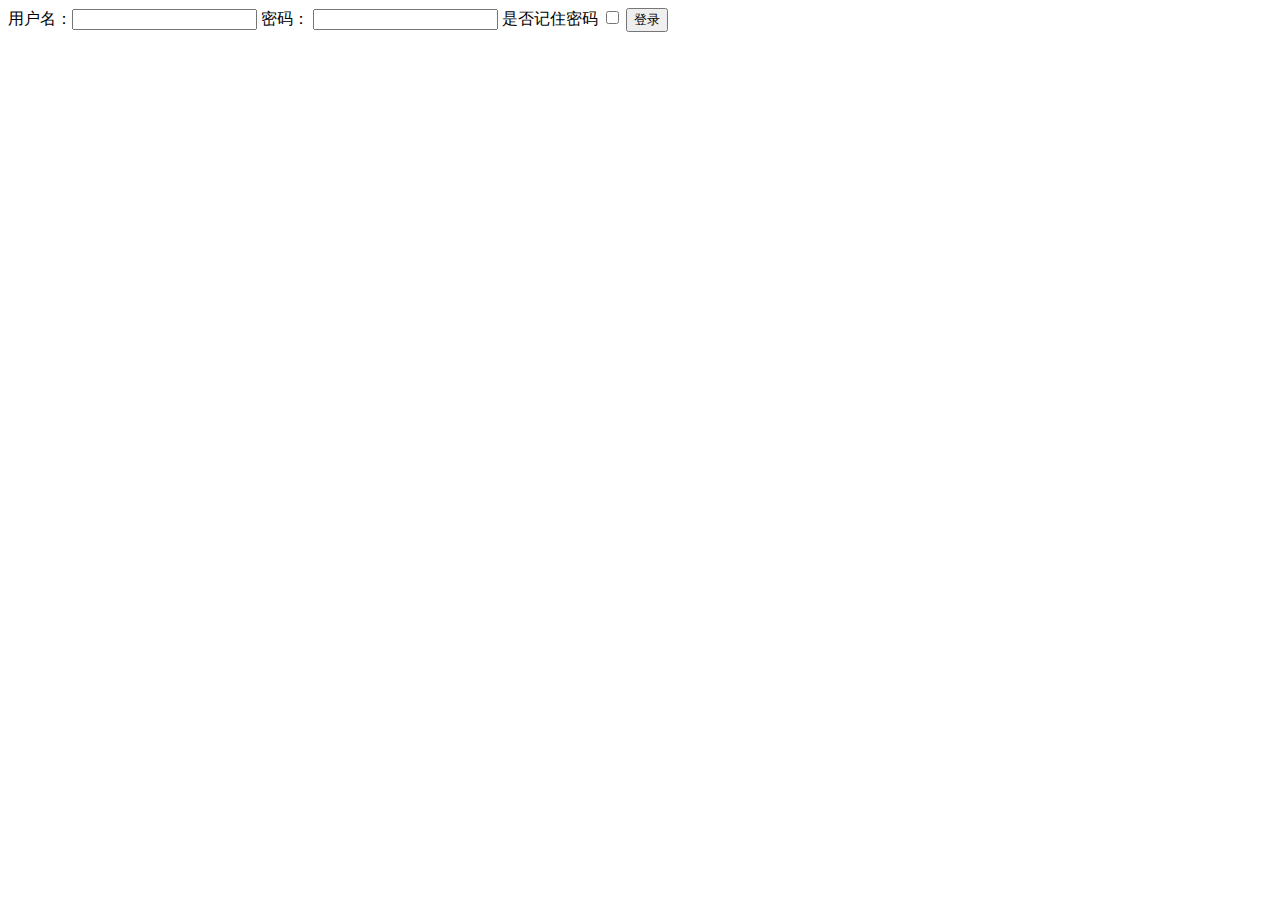
<file: cookie.html>
<!DOCTYPE html>
<html>
	<head>
		<meta charset="UTF-8">
		<title></title>
	</head>
	<body>
		<form action="">
			用户名：<input type="text" name="userId" id="userId" value="" />
			密码： <input type="text" name="password" id="psw" value="" />
			<span>是否记住密码</span>  
             <input type="checkbox" id="ch" name="ch"/>  
			<input type="button" id="btn" value="登录"/>
		</form>
	</body>
	<script type="text/javascript">
		function setCookie(name,value,day,path){
	var cookieText=name+"="+value;
	if(day>0){
		var d=new Date();
		d.setDate(d.getDate()+day)
		cookieText+=";expires="+d;	
	}if(path){
		cookieText+=";path="+path;
	}
	document.cookie=cookieText;	
}
	 
	 var _btn = document.getElementById("btn");
 _btn.onclick=function(){
 	var _user = document.getElementById("userId");
 	var _psw = document.getElementById("psw");
 	setCookie("userName",_user.value,7)
 	setCookie("passWord",_psw.value,7)
 }
 function getCookieValue(name){  /**获取cookie的值，根据cookie的键获取值**/  
    //用处理字符串的方式查找到key对应value  
    var name = escape(name);  
    //读cookie属性，这将返回文档的所有cookie  
    var allcookies = document.cookie;         
    //查找名为name的cookie的开始位置  
    name += "=";  
    var pos = allcookies.indexOf(name);      
    //如果找到了具有该名字的cookie，那么提取并使用它的值  
    if (pos != -1){                                             //如果pos值为-1则说明搜索"version="失败  
        var start = pos + name.length;                  //cookie值开始的位置  
        var end = allcookies.indexOf(";",start);        //从cookie值开始的位置起搜索第一个";"的位置,即cookie值结尾的位置  
        if (end == -1) end = allcookies.length;        //如果end值为-1说明cookie列表里只有一个cookie  
        var value = allcookies.substring(start,end); //提取cookie的值  
        return (value);                           //对它解码        
    }else{  //搜索失败，返回空字符串  
        return "";  
    }  
}  

function deleteCookie(name,path){   /**根据cookie的键，删除cookie，其实就是设置其失效**/  
    var name = escape(name);  
    var expires = new Date(0);  
    path = path == "" ? "" : ";path=" + path;  
    document.cookie = name + "="+ ";expires=" + expires.toUTCString() + path;  
}  
//var _ch = document.getElementById("ch");
//if(_ch.checked){
//	  var userIdV = getCookieValue("userName");  
//	   document.getElementById("userId").value = userIdV;  
//	   var pswV = getCookieValue("passWord");  
//	   document.getElementById("psw").value = pswV; 
//}else{
//	document.getElementById("userId").value ="";
//	document.getElementById("psw").value = "";  
//}

window.onload = function(){  

     var userIdV = getCookieValue("userName");  
	   document.getElementById("userId").value = userIdV;  
	   var pswV = getCookieValue("passWord");  
	   document.getElementById("psw").value = pswV; 
}  
	</script>
</html>
</file>
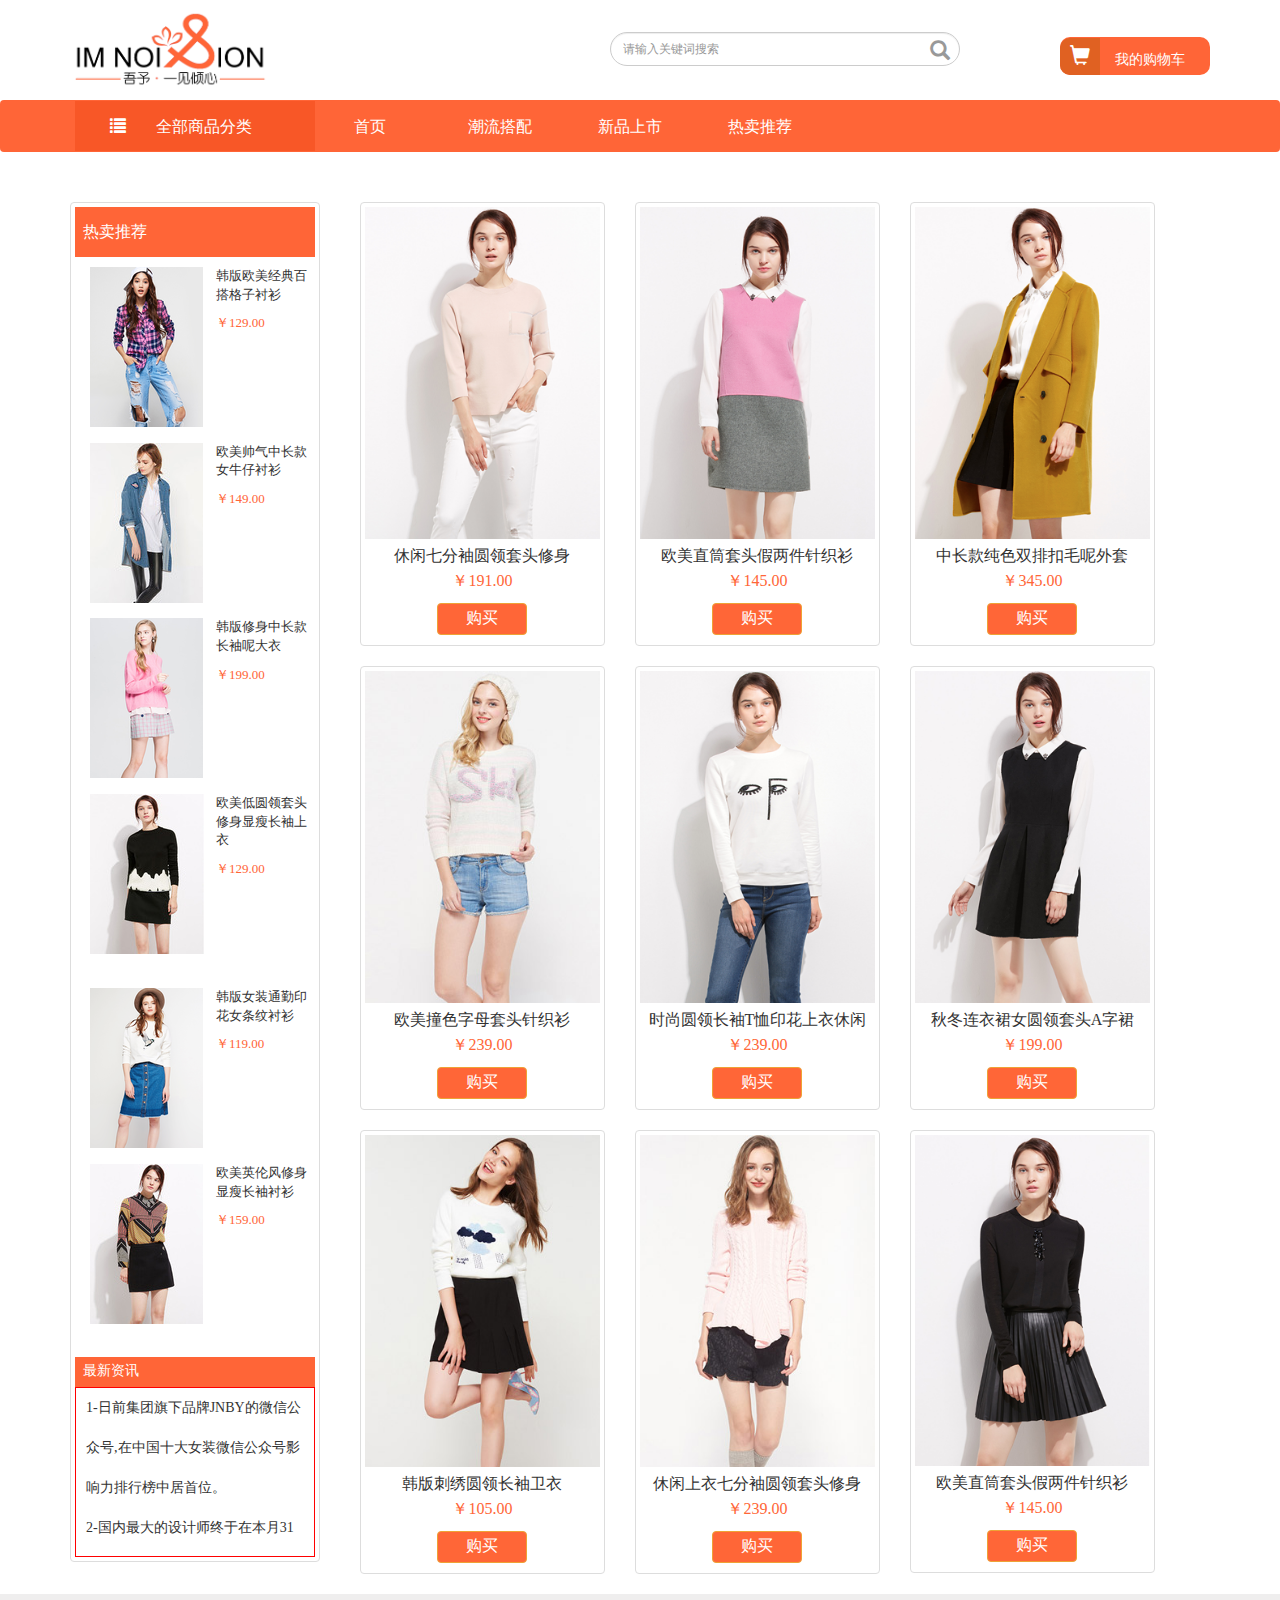
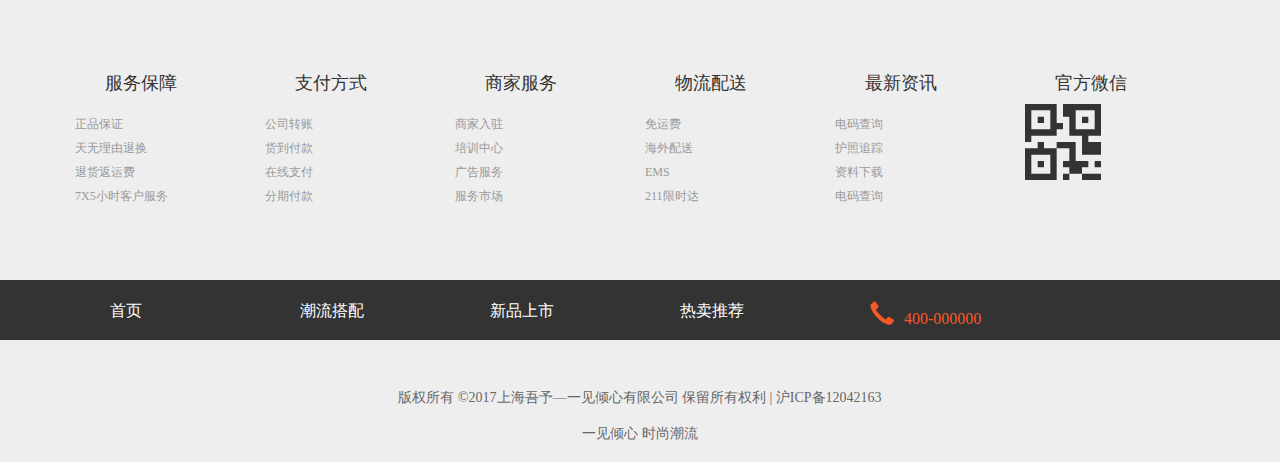
<file: list.html>
<!DOCTYPE html>
<html lang="en">
<head>
	<meta charset="UTF-8">
	<title>吾予-一见倾心</title>
	<meta name="viewport" content="width=device-width, initial-scale=1, maximum-scale=1, user-scalable=no">
	<link rel="stylesheet" href="css/bootstrap.css">
	<link rel="icon" href="logo--icon.png"/>
  <link rel="stylesheet" href="css/list.css">
  <script src="js/jquery.min.js"> </script>
	<script src="js/bootstrap.js"></script>
	<style type="text/css">
		a{text-decoration: none;}
	</style>
<body>	
	<header class="container">
		<div class="row">
			<div class="logo pull-left"><img src="img/logo.png"/></div>
			<div class="visible-lg pull-right you">
				<div class="search"><input type="text" class="form-control" id="search" placeholder="请输入关键词搜索" style="width: 350px;font-size: 12px;color:#cbc9c9;border-radius: 20px;outline: none;"><span class="glyphicon glyphicon-search"></span>
			</div>
				<div class="goods pull-right">
					<p class="glyphicon glyphicon-shopping-cart text-center"></p>
					<span style="font-size: 14px;color: #fff;padding-left: 12px;padding-top: 0;"display="block">我的购物车</span>
				</div>	
			</div>			
		</div>
	</header>
	
	<nav class="navbar navbar-warning" role="navigation">
	<div class="container"> 
	<div class="navbar-header">
		<button type="button" class="navbar-toggle" data-toggle="collapse"
				data-target="#example-navbar-collapse" style="border: 1px solid #fff;">
			<span class="icon-bar" style="border: 1px solid #fff;"></span>
			<span class="icon-bar" style="border: 1px solid #fff;"></span>
			<span class="icon-bar" style="border: 1px solid #fff;"></span>
		</button>
		<div class="navbar-brand" style="width: 240px;background-color: #f85727;height: 50px;margin-top: 0px;padding-top: 16px;font-size: 16px;margin-left:5px;"><span class="glyphicon glyphicon-list" style="color: #fff;margin-right: 30px;margin-left: 20px;"></span>全部商品分类 </div>
		</div>
		<div class="collapse navbar-collapse" id="example-navbar-collapse">
			<ul class="nav navbar-nav text-center visible-md visible-lg visible-xs" style="margin-left: 60px;">
			<li style="width: 130px;margin-right:70px;" class="text-center"><a href="index.html">首页</a></li>
			<li style=" width: 130px;margin-right:70px;" class="text-center"><a href="fashion.html">潮流搭配</a></li>
			<li style="width: 130px; margin-right:70px;" class="text-center"><a href="new.html">新品上市</a></li>
			<li style="width: 130px; "><a href="#" class="text-center">热卖推荐</a></li>
			</ul>
		</div>		
	</div>
</nav>
 	<div class="container">
 		<div class="row">
 			  <div class="col-lg-3 visible-lg thumbnail side">
 			  	<div id="sidebar" style="position: relative;width: 220px;height: 1350px;">
 			  		<div id="sidebar-centent" class="sidebar-left">
 			  			<p style="background-color:#ff6537;width: 240px;
 			  				height: 50px;color: #fff;font-size: 16px;padding-top: 14px;padding-left: 8px;">热卖推荐</p>
 			  			<div class="col-lg-12">
 			  				<img src="img/AD0Ivc-ZBRAEGAAg5L_1wQUoxPyp_QMwogI4mgM!160x160.png"/>
 			  				<p style="margin-top: -160px;margin-left: 126px;width: 92px;font-size: 13px;">韩版欧美经典百搭格子衬衫</p>
 			  				<p style="margin-top: 0px;margin-left: 126px;font-size: 13px;color: #ff6537;">￥129.00</p>
 			  			</div>	
 			  			<div class="col-lg-12" style="margin-top: 100px;">
 			  				<img src="img/AD0Ivc-ZBRACGAAg3r_1wQUo5a2Q1wYwogI4mgM!160x160.jpg"/>
 			  				<p style="margin-top: -160px;margin-left: 126px;width: 92px;font-size: 13px;">欧美帅气中长款女牛仔衬衫</p>
 			  				<p style="margin-top: 0px;margin-left: 126px;font-size: 13px;color: #ff6537;">￥149.00</p>
 			  			</div>	
 			  			<div class="col-lg-12" style="margin-top: 100px;">
 			  				<img src="img/AD0Ivc-ZBRAEGAAgp6y1wQUo5qLPuQIwogI4mgM!160x160.png"/>
 			  				<p style="margin-top: -160px;margin-left: 126px;width: 92px;font-size: 13px;">韩版修身中长款长袖呢大衣</p>
 			  				<p style="margin-top: 0px;margin-left: 126px;font-size: 13px;color: #ff6537;">￥199.00</p>
 			  			</div>	
 			  			<div class="col-lg-12" style="margin-top: 100px;">
 			  				<img src="img/AD0Ivc-ZBRACGAAg9si0wQUok8CB3QEwowI4mgM!160x160.jpg"/>
 			  				<p style="margin-top: -160px;margin-left: 126px;width: 92px;font-size: 13px;">欧美低圆领套头修身显瘦长袖上衣</p>
 			  				<p style="margin-top: 0px;margin-left: 126px;font-size: 13px;color: #ff6537;">￥129.00</p>
 			  			</div>	
 			  			<div class="col-lg-12" style="margin-top: 100px;">
 			  				<img src="img/AD0Ivc-ZBRAEGAAgrKy1wQUosfi80QYwogI4mgM!160x160.png"/>
 			  				<p style="margin-top: -160px;margin-left: 126px;width: 92px;font-size: 13px;">韩版女装通勤印花女条纹衬衫</p>
 			  				<p style="margin-top: 0px;margin-left: 126px;font-size: 13px;color: #ff6537;">￥119.00</p>
 			  			</div>	
 			  			<div class="col-lg-12" style="margin-top: 100px;">
 			  				<img src="img/AD0Ivc-ZBRACGAAg_Mi0wQUomuerzwMwoQI4mgM!160x160.jpg"/>
 			  				<p style="margin-top: -160px;margin-left: 126px;width: 92px;font-size: 13px;">欧美英伦风修身显瘦长袖衬衫</p>
 			  				<p style="margin-top: 0px;margin-left: 126px;font-size: 13px;color: #ff6537;">￥159.00</p>
 			  			</div>	
 			  				
 			  			<p style="background-color:#ff6537;width: 240px;
 			  				height: 30px;color: #fff;font-size: 14px;padding-top: 4px;padding-left: 8px;margin-top: 1100px;">最新资讯</p>
 			  			<div class="box">
							<ul class="_ul" style="margin-left: 40px;">
								<!--日前，集团旗下品牌JNBY的微信公众号在中国十大女装微信公众号影响力排行榜-->
								<li>1-日前集团旗下品牌JNBY的微信公</li>
								<li>众号,在中国十大女装微信公众号影</li>
								<li>响力排行榜中居首位。</li>
								<li>2-国内最大的设计师终于在本月31</li>
								<li>日在香港上市了。</li>
								<li>3-优衣库打算在未来的一个财年中，</li>
								<li>增开100家店铺。</li>
							</ul>
						</div> 			  				
 			  		</div>
 			  	</div>
 			  </div>
 			   <div class="col-lg-9 text-center">
 			   	<div class="text-center">
 			   		<div class="col-lg-4 col-md-4 col-sm-4 col-xs-6">
 			   		<div class="thumbnail">
 			   		<img src="img/1.png"/>
						<p class="pp">休闲七分袖圆领套头修身</p>
						<p class="price">￥191.00</p>
						<button type="button" class="btn btn-warning">购买</button>
 			   	</div>
 			   	</div>
 			   	<div class="col-lg-4 col-md-4 col-sm-4 col-xs-6">
 			   		<div class="thumbnail">
 			   		<img src="img/2.png"/>
						<p class="pp">欧美直筒套头假两件针织衫</p>
						<p class="price">￥145.00</p>
						<button type="button" class="btn btn-warning" >购买</button>
 			   	</div>
 			   	</div>
 			   	<div class="col-lg-4 col-md-4 col-sm-4 col-xs-6">
 			   		<div class="thumbnail">
 			   		<img src="img/5.png"/>
						<p class="pp">中长款纯色双排扣毛呢外套</p>
						<p class="price">￥345.00</p>
						<button type="button" class="btn btn-warning" >购买</button>
 			   	</div>
 			   	</div>
 			   	<div class="col-lg-4 col-md-4 col-sm-4 col-xs-6">
 			   		<div class="thumbnail">
 			   		<img src="img/88-1.jpg"/>
						<p class="pp">欧美撞色字母套头针织衫</p>
						<p class="price">￥239.00</p>
						<button type="button" class="btn btn-warning" >购买</button>
 			   	</div>
 			   	</div>
 			   	<div class="col-lg-4 col-md-4 col-sm-4 col-xs-6">
 			   		<div class="thumbnail">
 			   		<img src="img/4.png"/>
						<p class="pp">时尚圆领长袖T恤印花上衣休闲</p>
						<p class="price">￥239.00</p>
						<button type="button" class="btn btn-warning" >购买</button>
 			   	</div>
 			   	</div>
 			   	<div class="col-lg-4 col-md-4 col-sm-4 col-xs-6">
 			   		<div class="thumbnail">
 			   		<img src="img/3.png"/>
						<p class="pp">秋冬连衣裙女圆领套头A字裙</p>
						<p class="price">￥199.00</p>
						<button type="button" class="btn btn-warning" >购买</button>
 			   	</div>
 			   	</div>
 			   	<div class="col-lg-4 col-md-4 col-sm-4 col-xs-6">
 			   		<div class="thumbnail">
 			   		<img src="img/88-4.jpg"/>
						<p class="pp">韩版刺绣圆领长袖卫衣</p>
						<p class="price">￥105.00</p>
						<button type="button" class="btn btn-warning" >购买</button>
 			   	</div>
 			   	</div>
 			   	<div class="col-lg-4 col-md-4 col-sm-4 col-xs-6">
 			   		<div class="thumbnail">
 			   		<img src="img/88-2.jpg"/>
						<p class="pp">休闲上衣七分袖圆领套头修身</p>
						<p class="price">￥239.00</p>
						<button type="button" class="btn btn-warning" >购买</button>
 			   	</div>
 			   	</div>
 			   	<div class="col-lg-4 col-md-4 col-sm-4 col-xs-6">
 			   		<div class="thumbnail">
 			   		<img src="img/6.png"/>
						<p class="pp">欧美直筒套头假两件针织衫</p>
						<p class="price">￥145.00</p>
						<button type="button" class="btn btn-warning" >购买</button>
 			   	</div>
 			   	</div>
 		</div>
 	</div>
	</div>
	</div>
	<div id="footer">
		<div class="container">
			<div class="row">
			<div class="col-xs-6 col-sm-2 footer-item">
                <div class="footer-list">
                    <h4>服务保障</h4>
                    <ul class="foot">
                        <li><a href="" style="color: #999;font-size: 12px;">正品保证</a></li>
                        <li><a href="" style="color: #999;font-size: 12px;">天无理由退换</a></li>
                        <li><a href="" style="color: #999;font-size: 12px;">退货返运费</a></li>
                          <li><a href="" style="color: #999;font-size: 12px;">7X5小时客户服务</a></li>
                    </ul>
                </div>
            </div>
             <div class="col-xs-6 col-sm-2 footer-item">
                <div class="footer-list">
                    <h4>支付方式</h4>
                    <ul>
                        <li><a href="" style="color: #999;font-size: 12px;">公司转账</a></li>
                        <li><a href="" style="color: #999;font-size: 12px;">货到付款</a></li>
                        <li><a href="" style="color: #999;font-size: 12px;">在线支付</a></li>
                        <li><a href="" style="color: #999;font-size: 12px;">分期付款</a></li>
                    </ul>
                </div>
            </div>
             <div class="col-xs-6 col-sm-2 footer-item">
                <div class="footer-list">
                    <h4>商家服务</h4>
                    <ul>
                        <li><a href="" style="color: #999;font-size: 12px;">商家入驻</a></li>
                        <li><a href="" style="color: #999;font-size: 12px;">培训中心</a></li>
                        <li><a href="" style="color: #999;font-size: 12px;">广告服务</a></li>
                         <li><a href="" style="color: #999;font-size: 12px;">服务市场</a></li>
                    </ul>
                </div>
            </div>
            <div class="col-xs-6 col-sm-2 footer-item">
                <div class="footer-list">
                    <h4>物流配送</h4>
                    <ul>
                        <li><a href="" style="color: #999;font-size: 12px;">免运费</a></li>
                        <li><a href="" style="color: #999;font-size: 12px;">海外配送</a></li>
                        <li><a href="" style="color: #999;font-size: 12px;">EMS</a></li>
                         <li><a href="" style="color: #999;font-size: 12px;">211限时达</a></li>
                    </ul>
                </div>
            </div>
            <div class="col-xs-6 col-sm-2 footer-item">
                <div class="footer-list">
                    <h4>最新资讯</h4>
                    <ul>
                        <li><a href="" style="color: #999;font-size: 12px;">电码查询</a></li>
                        <li><a href="" style="color: #999;font-size: 12px;">护照追踪</a></li>
                        <li><a href="" style="color: #999;font-size: 12px;">资料下载</a></li>
                         <li><a href="" style="color: #999;font-size: 12px;">电码查询</a></li>
                    </ul>
                </div>
            </div>
            <div class="col-xs-6 col-sm-2 footer-item">
             <div class="footer-list">
                    <h4>官方微信</h4>
                    <ul>
                        <li class="glyphicon glyphicon-qrcode" style="font-size: 76px;"></li>
                    </ul>
                </div>
            </div>
		</div>
	</div>
	<div class="zz" style="background-color: #333;margin-top: 80px;">
	<div class="container">
		 <div class="col-xs-6 col-sm-2 footer-item";>
		 	<div class="footer-list" style="margin-top: 20px;">
		 	<span style="color: #fff;margin-bottom: 10px;display: block;font-size: 16px;">首页</span>
		 	</div>
		 </div>
		  <div class="col-xs-6 col-sm-2 footer-item">
		  	<div class="footer-list" style="margin-top: 20px;">
		  	<span style="color: #fff;margin-bottom: 10px;display: block;font-size: 16px;">潮流搭配</span>
		  	</div>
		  </div>
		   <div class="col-xs-6 col-sm-2 footer-item">
		   	<div class="footer-list" style="margin-top: 20px;">
		   	<span style="color: #fff;margin-bottom: 10px;display: block;font-size: 16px;">新品上市</span>
		   	</div>
		   </div>
		    <div class="col-xs-6 col-sm-2 footer-item">
		    	<div class="footer-list" style="margin-top: 20px;">
		    	<span style="color: #fff;margin-bottom: 10px;display: block;font-size: 16px;">热卖推荐</span>
		    	</div>
		    </div>
		  <div class="col-xs-12 col-sm-4 footer-item">
		  	<div class="footer-list" style="margin-top: 20px;">
		  	<span style="color: #f85727;margin-bottom: 10px;display: block;font-size: 16px;"><span class="glyphicon glyphicon-earphone" style="font-size: 24px; padding-right: 10px;"></span>400-000000</span>
		  	</div>
		  </div>
     </div>
     </div>
	<div class="text-center" style="font-size: 14px;color: #666; margin-top: 40px; line-height: 36px;margin-bottom: -40px;">版权所有 ©2017上海吾予—一见倾心有限公司 保留所有权利 | 沪ICP备12042163</br>

一见倾心   时尚潮流</div>
	</div>
</body>
	<script type="text/javascript">
		$(function(){
			function move(){
				$("._ul").animate({"margin-top":"-40px"},1000,function(){
				var $first=$("._ul li").first();   //获取第一个ul
				$("._ul").append($first);     //将获取到的li追加到ul最后边
				$("._ul").css("margin-top",0);     //将ul的值变成0
			})	
			}
			setInterval(move,2000);
		});
	</script>
</html>
</file>
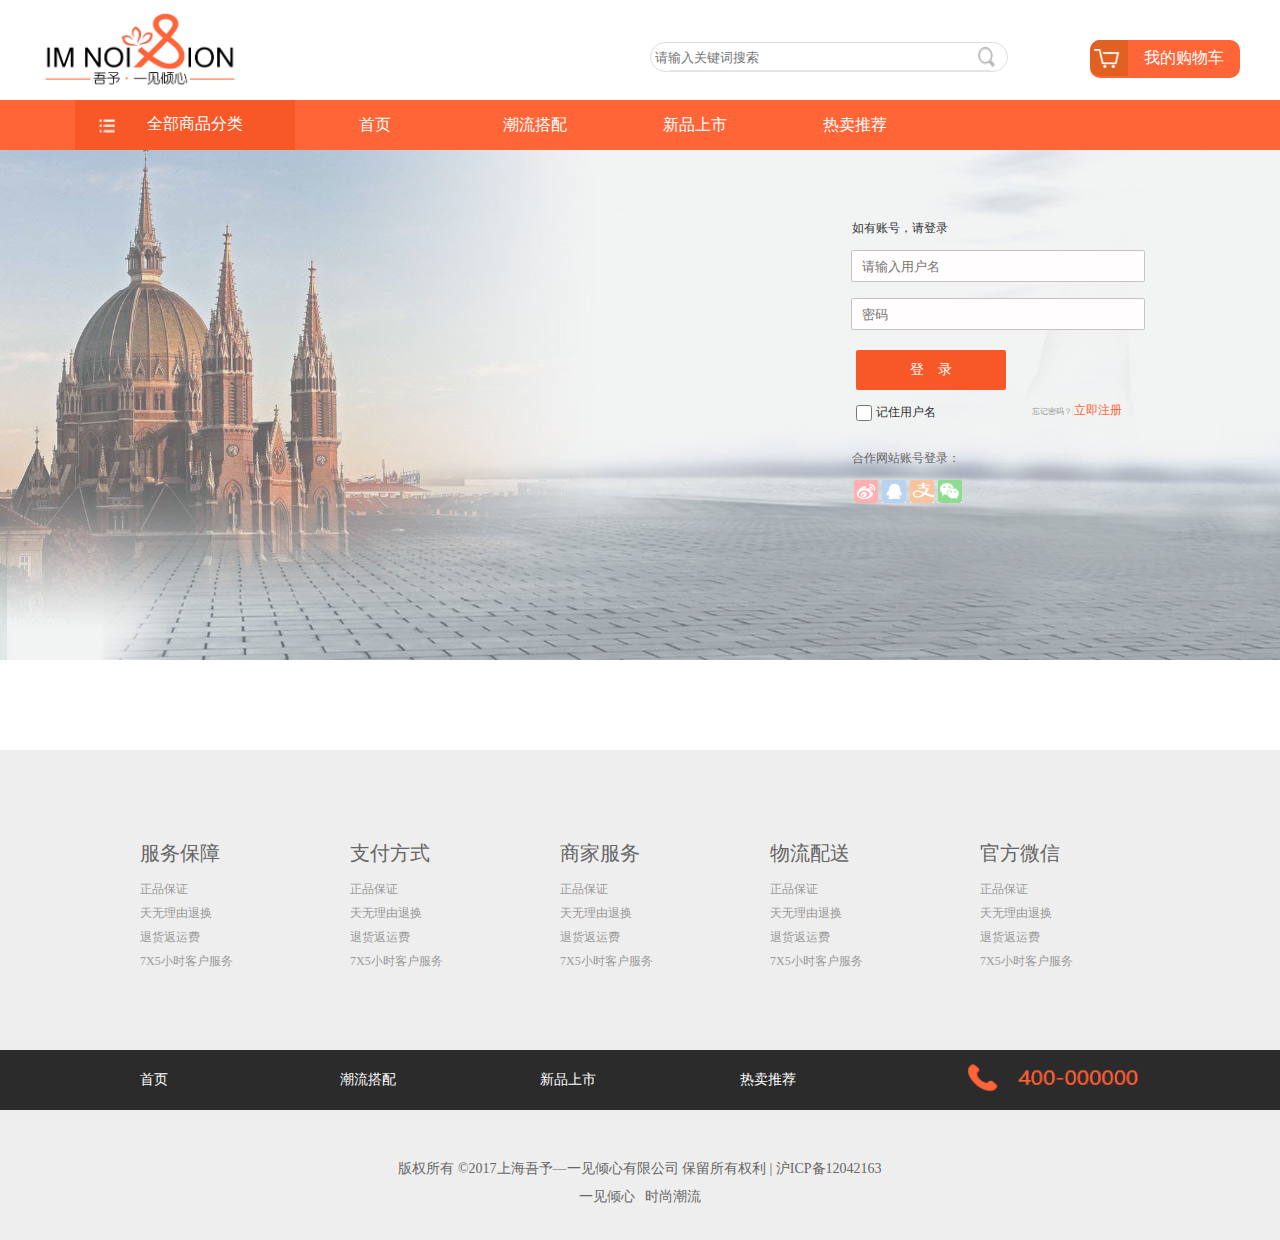
<file: login.html>
<!DOCTYPE html>
<html>
	<head>
		<meta charset="utf-8" />
		<title>吾予-一见倾心</title>
		<link rel="stylesheet" type="text/css" href="css/all.css"/>
		<link rel="stylesheet" type="text/css" href="css/register.css"/>
		<link rel="stylesheet" type="text/css" href="css/login.css"/>
		<link rel="icon" href="logo--icon.png"/>
		<script src="js/jquery.min.js" type="text/javascript" charset="utf-8"></script>
		<script src="js/login.js" type="text/javascript" charset="utf-8"></script>
		<script src="js/jquery-3.2.1.min.js" type="text/javascript" charset="utf-8"></script>
		<style type="text/css">
		ul.soso{
		width: 320px;
		background-color: #fff;
		left: 630px;
		top: 70px;
		padding: 0;	
		border: 1px solid #e5e2e2;
		overflow: hidden;
		z-index: 9999;
		position: absolute;
			}
	ul.soso>li{
		font-size: 12px;
		line-height:30px;
		color: #333;
		font-family: "微软雅黑";
		padding-left: 6px;
		margin: 0;
	}
	
	ul.soso li:hover{
		background-color: #e9e5e5;
		cursor: pointer;
	}
	.lay{
		width:100%;
		height: 100%;
		background-color:rgba(0,0,0,.7);
		position: fixed;
		z-index: 9999999;
		display: none;
		}
		.lay .bbo{
			width: 300px;
			height: 200px;
			text-align: center;
			background-color: #fff;
			border-radius: 10px;
			left: 0
			right: 0;
			bottom: 0;
			margin: 200px auto;
			box-shadow: 2px 2px 4px #ccc;
			display: none;	
		}
		</style>
	</head>
	<body>
	<div class="lay">
		<div class="bbo">
			<p style="float: right; font-size: 30px;color: #999;margin-right: 10px;cursor: pointer;" class="close1">&times;</p>
			<p style="padding-top: 80px;">请输入正确的用户名或密码！</p>
		</div>
	</div>
	<div class="headtop">
			<div class="logo"><img src="img/logo.png"/></div>
	<div class="inp">
		<input type="text" name="" id="myk" placeholder="请输入关键词搜索" />
		<ul class="soso">
			<li></li>
		</ul>
		<a href=""><img src="img/go.png"/></a>
	</div>
	<div class="goods">
		<div class="left"><img src="img/ico.png"/></div>
		<div class="right">我的购物车</div>
	</div>
		</div>
		<div class="head">
			<div class="nav">
				<div class="nav1">
					<div id="listtop">
						<img src="img/nav1.jpg"/>
					<p>全部商品分类</p>
					</div>
					<div class="nav1_list" style="display: none;">
						<li>新品上架/Newly Listed</li>
						<li>休闲女装/Leisure</li>
						<li>日韩女装/Fashion</li>
						<li>上衣/Coat</li>
						<li>套装/Suit</li>
						<li>裤装/Trousert</li>
						<li>衬衫/Shirt</li>
						<li>鞋包/Shose&Bages</li>
					</div>
					<div class="nav2">
						<li id="now"><a href="index.html" style="font-size: 16px;">首页</a><span></span></li>
						<li><a href="fashion.html" style="font-size: 16px;">潮流搭配</a><span></span></li>
						<li><a href="new.html" style="font-size: 16px;">新品上市</a><span></span></li>
						<li><a href="list.html" style="font-size: 16px;">热卖推荐</a><span></span></li>
					</div>
				</div>
			</div>
		</div>
	<div class="banner" style="width: 1349px;margin: 0 auto;">
		<img src="img/login/banner.jpg"/>
	</div>
	<div class="login">
		<div class="lolist">
			<li><span class="well">如有账号，请登录</span></li>
			<form action="">
			<li><input type="text" placeholder="请输入用户名" name="userID" id="usr" value=""/></li>
			<li><input type="text" placeholder="密码" name="password" id="psw" value=""/></li>
			<button style="width: 150px;margin-top: 4px;margin-left: -134px;" id="btnm1"><a href="#javascript:;" style="color: #fff;">登&nbsp;&nbsp;&nbsp;&nbsp;录</a></button>
			<li><input type="checkbox" name="" id="check2" value="" style="border: 1px solid #ccc;"/><b style="font-weight: normal;position: absolute;top: 154px;left: 176px;font-size: 12px;">记住用户名</b><label style="font-size:8px;position: absolute;left: 332px;top:152px;color: #ccc;"><b style="font-weight: normal;color: #999;">忘记密码？</b>|<b style="font-weight: normal;color: #ff6537;"><a href="register.html" style="color: #999;font-size: 12px;color:#ff6537">立即注册</a></b></label></li>
			</form>
			<p class="hezuo">合作网站账号登录：</p>
			<div class="xiabiao">
				<span class="sp1"></span>
				<span class="sp2"></span>
				<span class="sp3"></span>
				<span class="sp4"></span>
			</div>
		</div>     
	</div>
	<div class="footer" style="margin-top: -0px;">
		<div class="top">
			<div class="one1">
				<p>服务保障</p>
				<span>正品保证</span>
				<span>天无理由退换</span>
				<span>退货返运费</span>
				<span>7X5小时客户服务</span>
			</div>
			<div class="one2">
				<p>支付方式</p>
				<span>正品保证</span>
				<span>天无理由退换</span>
				<span>退货返运费</span>
				<span>7X5小时客户服务</span>
			</div>
			<div class="one3">
				<p>商家服务</p>
				<span>正品保证</span>
				<span>天无理由退换</span>
				<span>退货返运费</span>
				<span>7X5小时客户服务</span>
			</div>
			<div class="one4">
				<p>物流配送</p>
				<span>正品保证</span>
				<span>天无理由退换</span>
				<span>退货返运费</span>
				<span>7X5小时客户服务</span>
			</div>
			<div class="one5">
				<p>官方微信</p>
				<span>正品保证</span>
				<span>天无理由退换</span>
				<span>退货返运费</span>
				<span>7X5小时客户服务</span>
			</div>
		</div>
		<div class="con">
			<div class="con1">
				<a href="">首页</a>
				<a href="">潮流搭配</a>
				<a href="">新品上市</a>
				<a href="">热卖推荐</a>
				<a href=""><img src="img/tell.jpg"/></a>
			</div>
			<div class="con2">
				<p>版权所有 ©2017上海吾予—一见倾心有限公司  保留所有权利 | 沪ICP备12042163</p>
				<p style="margin-top: -40px;">一见倾心   &nbsp;&nbsp;时尚潮流</p>
			</div>
			<!--<div class="con3">
					<img src="img/guan_shgs.gif" alt="" />
					<img src="img/guan_shgs.gif"/>
					<img src="img/guan_wgdjp.png"/>
			</div>-->
		</div>
	</div>
	</body>
	<script src="js/index.js" type="text/javascript" charset="utf-8"></script>
	<script type="text/javascript">
		$(function(){
			$("#btnm1").click(function(){
				var $usrV = $("#usr").val();  //用户名验证
				var $pswV = $("#psw").val();  //密码验证
				if($usrV==""||$pswV==""){
					$(".lay").fadeIn(500);
					$(".bbo").fadeIn(500);
				}else{
					window.location.href="index.html";
				$.post("http://datainfo.duapp.com/shopdata/userinfo.php",{"status":"login","userID": $usrV,"password":$pswV},function(res,s,xhr){
					console.log(res);
					if(res==0){
						$(".lay").fadeIn(500);
						$(".bbo").fadeIn(500);
					}else if(res==2){
						$(".lay").fadeIn(500);
						$(".bbo").fadeIn(500);
					}else{
						window.location.href="index.html";
					}
			})
			}
		});
		//关闭模态框
			$(".close1").click(function(){
				$(".lay").fadeOut(500);
				$(".bbo").fadeOut(500);
			})
			$(document).keyup(function(e){
				if (e.keyCode == 27){
       			$(".lay").fadeOut(500);
				$(".bbo").fadeOut(500);
   		 		}
			})
			//关闭模态框
		
		
		$("#myk").keyup(function(){
					var $v = $(this).val();	
					$("ul.soso").empty();
					$.ajax({
						type:"get",
						url:"https://suggest.taobao.com/sug?code=utf-8&q="+$v+"&callback?",
						async:true,
						dataType:"jsonP",
						success:function(res){
							console.log(res);
							$.each(res.result,function(i,d){
								$("ul.soso").append("<li>"+d[0]+"</li>");
							})
						}
						
					});
			})
		});
	</script>
</html>
</file>
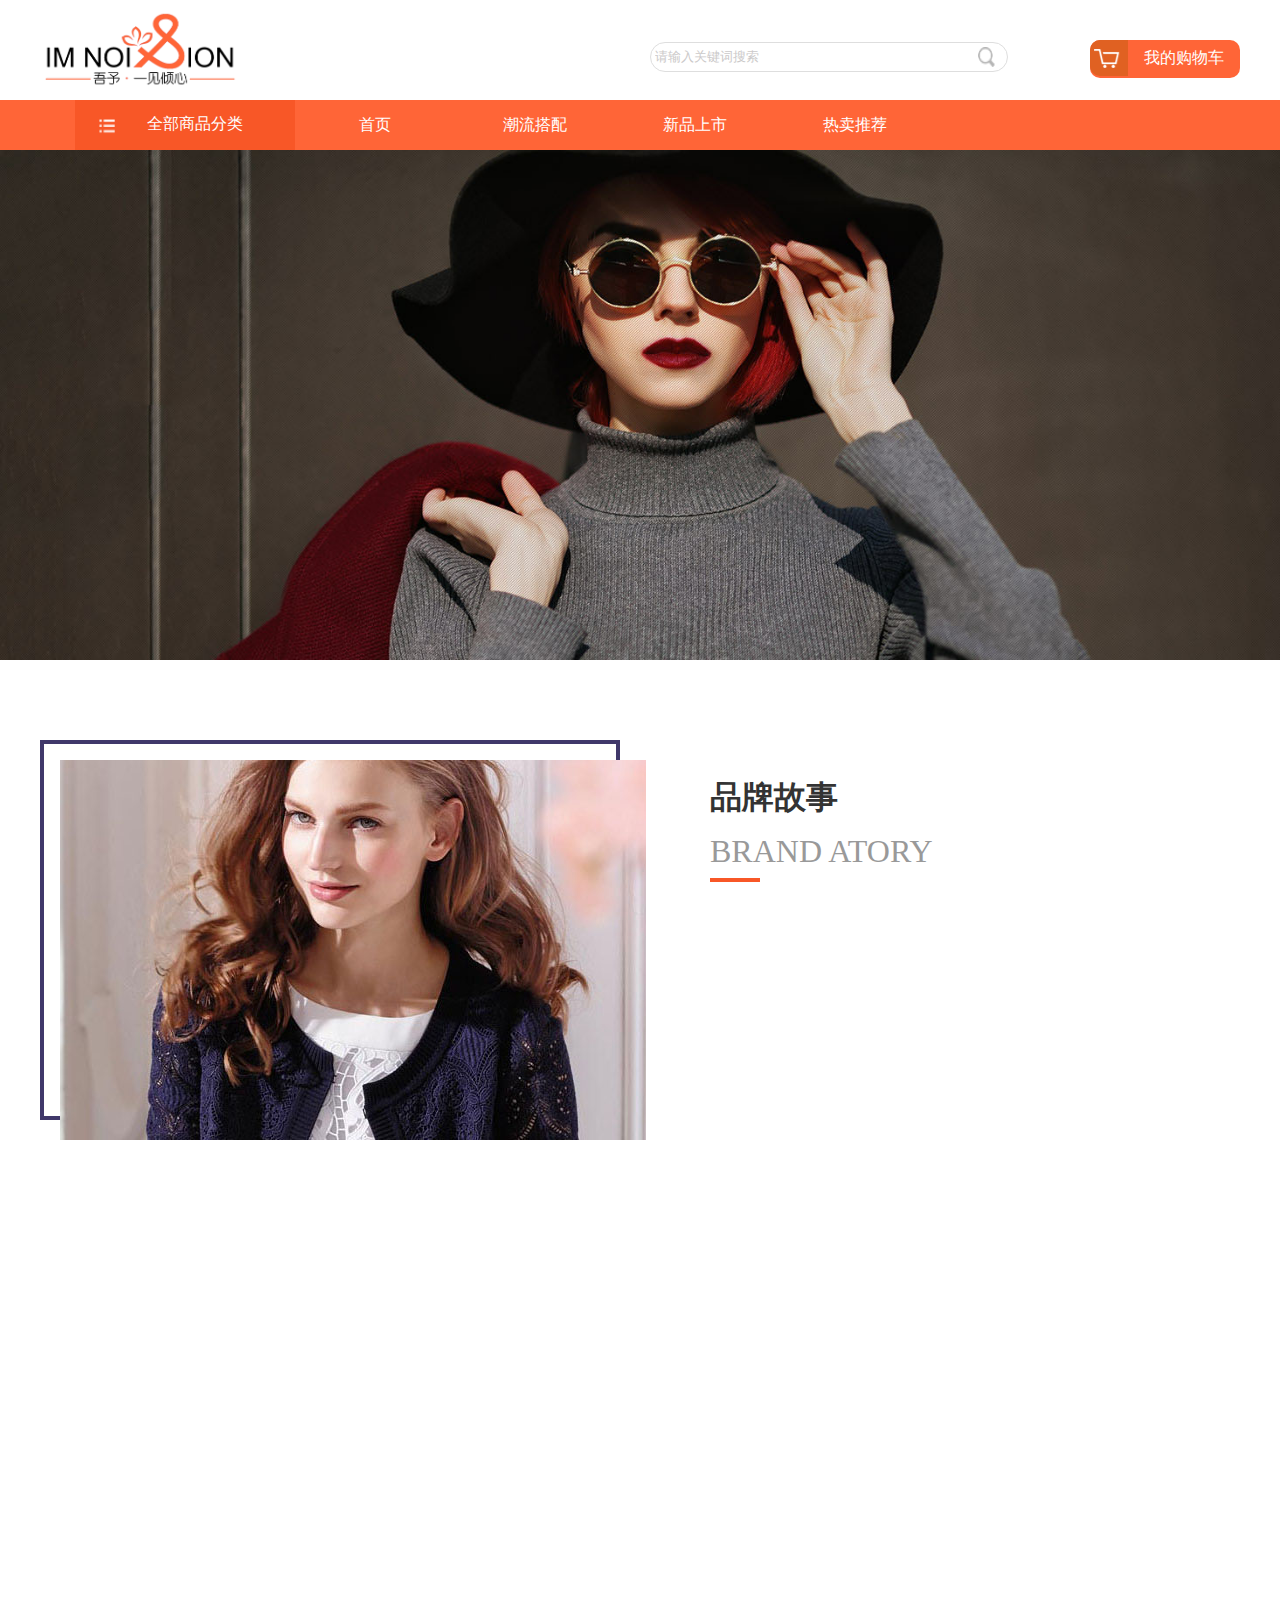
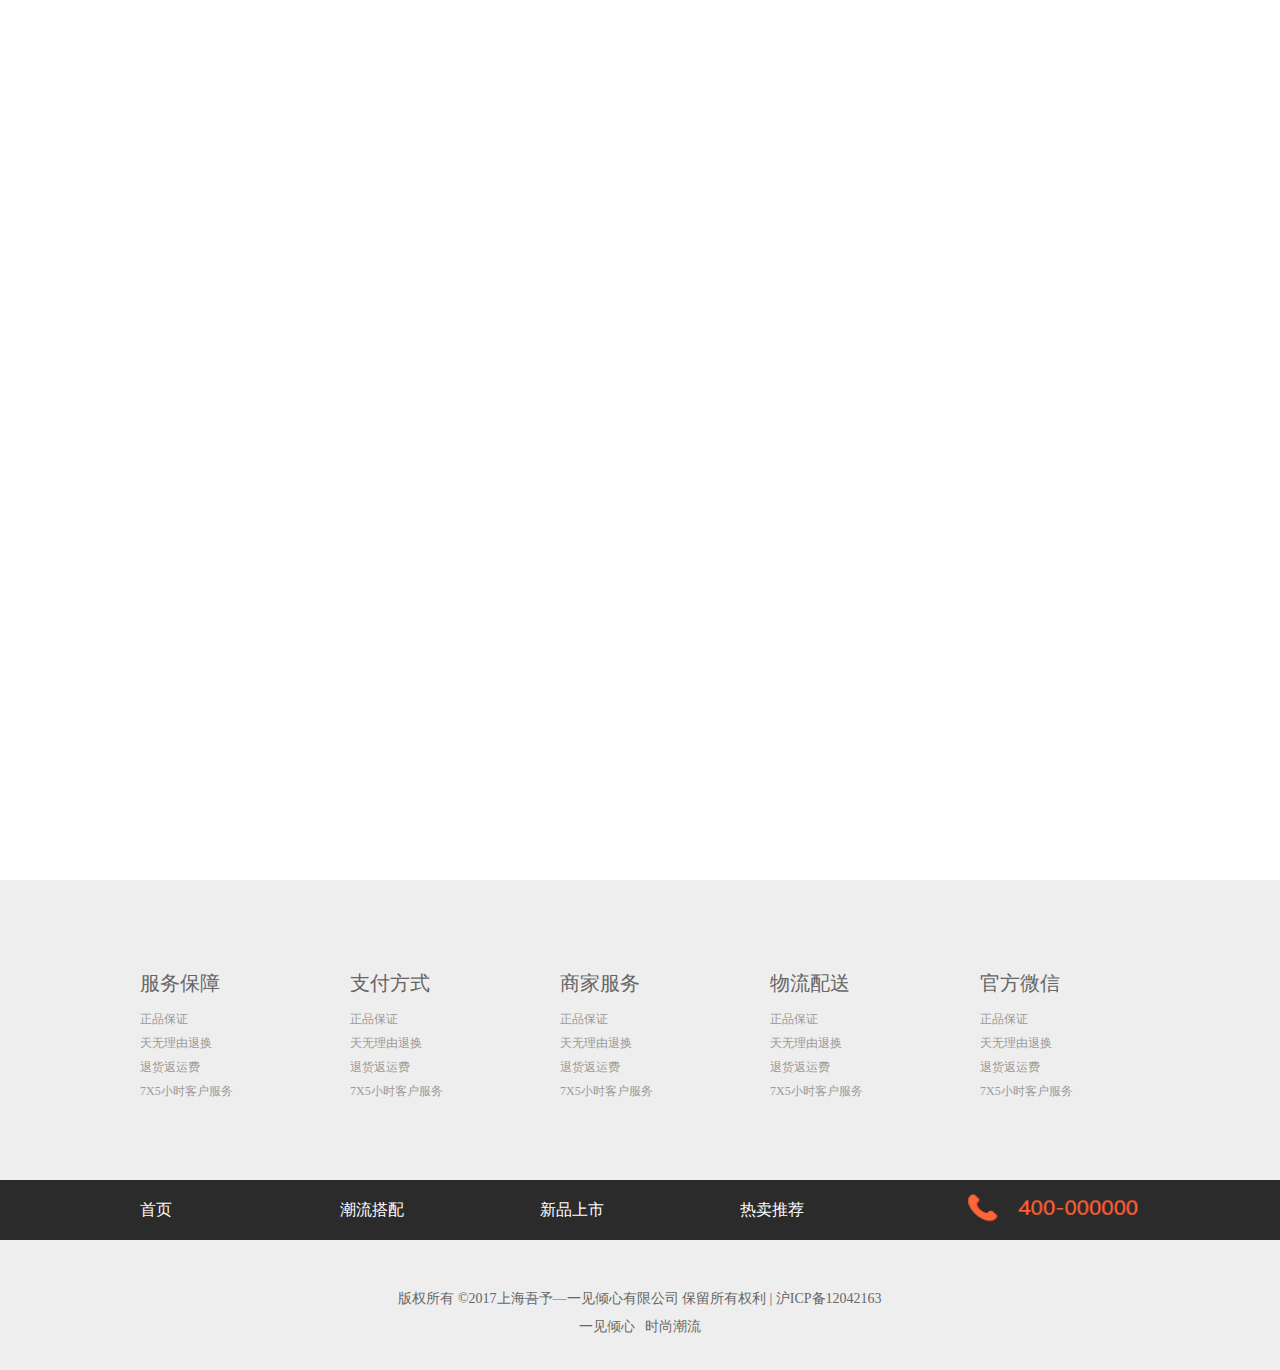
<file: new.html>
<!DOCTYPE html>
<html>
	<head>
		<meta charset="utf-8" />
		<title>吾予-一见倾心</title>
		<link rel="stylesheet" type="text/css" href="css/all.css"/>
		<link rel="stylesheet" type="text/css" href="css/login.css"/>
		<link rel="stylesheet" type="text/css" href="css/new.css"/>
		<link rel="stylesheet" href="css/animate.css">
 	 	<link rel="stylesheet" href="css/site.css">
		<link rel="icon" href="logo--icon.png"/>
 	 	<script src="js/wow.js"></script>
	</head>
	<body>
		<div class="headtop">
			<div class="logo"><img src="img/logo.png"/></div>
			<div class="inp">
		<input type="text" name="" id="" value="请输入关键词搜索" />
		<a href=""><img src="img/go.png"/"></a>
			</div>
	<div class="goods">
		<div class="left"><img src="img/ico.png"/></div>
		<div class="right">我的购物车</div>
	</div>
		</div>
		<div class="head">
			<div class="nav">
				<div class="nav1">
					<div id="listtop">
						<img src="img/nav1.jpg"/>
					<p>全部商品分类</p>
					</div>
					<div class="nav1_list" style="display: none;">
						<li>新品上架/Newly Listed</li>
						<li>休闲女装/Leisure</li>
						<li>日韩女装/Fashion</li>
						<li>上衣/Coat</li>
						<li>套装/Suit</li>
						<li>裤装/Trousert</li>
						<li>衬衫/Shirt</li>
						<li>鞋包/Shose&Bages</li>
					</div>
					<div class="nav2">
						<li id="now"><a href="index.html" style="font-size: 16px;">首页</a><span></span></li>
						<li><a href="fashion.html" style="font-size: 16px;">潮流搭配</a><span></span></li>
						<li><a href="#" style="font-size: 16px;">新品上市</a><span></span></li>
						<li><a href="list.html" style="font-size: 16px;">热卖推荐</a><span></span></li>
					</div>
				</div>
			</div>
		</div>
	<div class="banner">
		<img src="img/list/AD0Ivc-ZBRACGAAgkra1wQUotdH9igUwgA842AQ.jpg"/>
	</div>
	<div class="parr">
		<div class="left wow slideInLeft">
			<p></p>
			<img src="img/list3/AD0I3LWMBRACGAAgm7TEvQUooPCV4QQwgA84-AI.jpg"/>
		</div>
		<div class="right">
			<p class="wow slideInRight">品牌故事<br/><span>BRAND ATORY</span><a></a></p>
			<div class="fang wow fadeInUp">我们是一家专注"欧美风高品质童装"品牌。"恬静自由舒适质感"为品牌理念，以"顾客满意"为品牌宗旨，紧随韩国前沿时尚。致力于3-9岁儿童提供服饰上的韩潮乐园。结合产品的创意设计和优质面料，打造韩风高品质童装第一品牌</div>
		</div>
	</div>
	<div class="ron">
		<div class="list">
			<div class="wire wow fadeInUp" data-wow-duration="2s"><p>新品上市</p><span></span></div>
			<div class="four">
				<div class="one wow fadeInUp" data-wow-duration="200ms"><div class="one1"><img src="img/88-1.jpg"/><p>欧美撞色字母套头针织衫<br/><span>￥329.00</span><br/><button>购买</button></p></div></div>
				<div class="on wow fadeInUp" data-wow-delay="400ms"><div class="on1"><img src="img/88-2.jpg"/><p>后系带不规则麻花针织衫毛衣<br/><span>￥119.00</span><br/><button>购买</button></p></div></div>
				<div class="on wow fadeInUp" data-wow-delay="600ms"><div class="on1"><img src="img/88=3.jpg"/><p>欧美帅气中长款女牛仔衬衫<br/><span>￥229.00</span><br/><button>购买</button></p></div></div>
				<div class="on wow fadeInUp" data-wow-delay="300ms"><div class="on1"><img src="img/88-4.jpg"/><p>韩版刺绣圆领长袖卫衣<br/><span>￥99.00</span><br/><button>购买</button></p></div></div>
				<div class="one wow fadeInUp" data-wow-delay="400ms"><div class="one1"><img src="img/list/list5.png"/><p>韩版直筒套头衫POLO领条纹长袖<br/><span>￥249.00</span><br/><button>购买</button></p></div></div>
				<div class="on wow fadeInUp" data-wow-delay="500ms"><div class="on1"><img src="img/list/list6.png"/><p>时尚字母网纱拼接套头落肩T恤<br/><span>￥269.00</span><br/><button>购买</button></p></div></div>
				<div class="on wow fadeInUp" data-wow-delay="600ms"><div class="on1"><img src="img/list/list7.png"/><p>欧美纯色百搭短款针织衫<br/><span>￥269.00</span><br/><button>购买</button></p></div></div>
				<div class="on wow fadeInUp" data-wow-delay="700ms"><div class="on1"><img src="img/list/list8.png"/><p>中长款修身显瘦毛衫连衣裙针织衫<br/><span>￥288.00</span><br/><button>购买</button></p></div></div>	
			</div>
	</div>
	<div class="footer">
		<div class="top">
			<div class="one1">
				<p>服务保障</p>
				<span>正品保证</span>
				<span>天无理由退换</span>
				<span>退货返运费</span>
				<span>7X5小时客户服务</span>
			</div>
			<div class="one2">
				<p>支付方式</p>
				<span>正品保证</span>
				<span>天无理由退换</span>
				<span>退货返运费</span>
				<span>7X5小时客户服务</span>
			</div>
			<div class="one3">
				<p>商家服务</p>
				<span>正品保证</span>
				<span>天无理由退换</span>
				<span>退货返运费</span>
				<span>7X5小时客户服务</span>
			</div>
			<div class="one4">
				<p>物流配送</p>
				<span>正品保证</span>
				<span>天无理由退换</span>
				<span>退货返运费</span>
				<span>7X5小时客户服务</span>
			</div>
			<div class="one5">
				<p>官方微信</p>
				<span>正品保证</span>
				<span>天无理由退换</span>
				<span>退货返运费</span>
				<span>7X5小时客户服务</span>
			</div>
		</div>
		<div class="con">
			<div class="con1">
				<a href="#" style="font-size: 16px;">首页</a>
				<a href="fashion.html" style="font-size: 16px;">潮流搭配</a>
				<a href="new.html" style="font-size: 16px;">新品上市</a>
				<a href="list.html" style="font-size: 16px;">热卖推荐</a>
				<a href="#" style="font-size: 16px;"><img src="img/tell.jpg"/></a>
			</div>
			<div class="con2">
				<p>版权所有 ©2017上海吾予—一见倾心有限公司  保留所有权利 | 沪ICP备12042163</p>
				<p style="margin-top: -40px;">一见倾心   &nbsp;&nbsp;时尚潮流</p>
			</div>
			<!--<div class="con3">
					<img src="img/guan_shgs.gif" alt="" />
					<img src="img/guan_shgs.gif"/>
					<img src="img/guan_wgdjp.png"/>
			</div>-->
		</div>
	<!--</div>-->
	
	</body>
	<script src="js/index.js" type="text/javascript" charset="utf-8"></script>
	<script>
    wow = new WOW(
      {
        animateClass: 'animated',
        offset:       100,
        callback:     function(box) {
          console.log("WOW: animating <" + box.tagName.toLowerCase() + ">")
        }
      }
    );
    wow.init();
  </script>
</html>
</file>
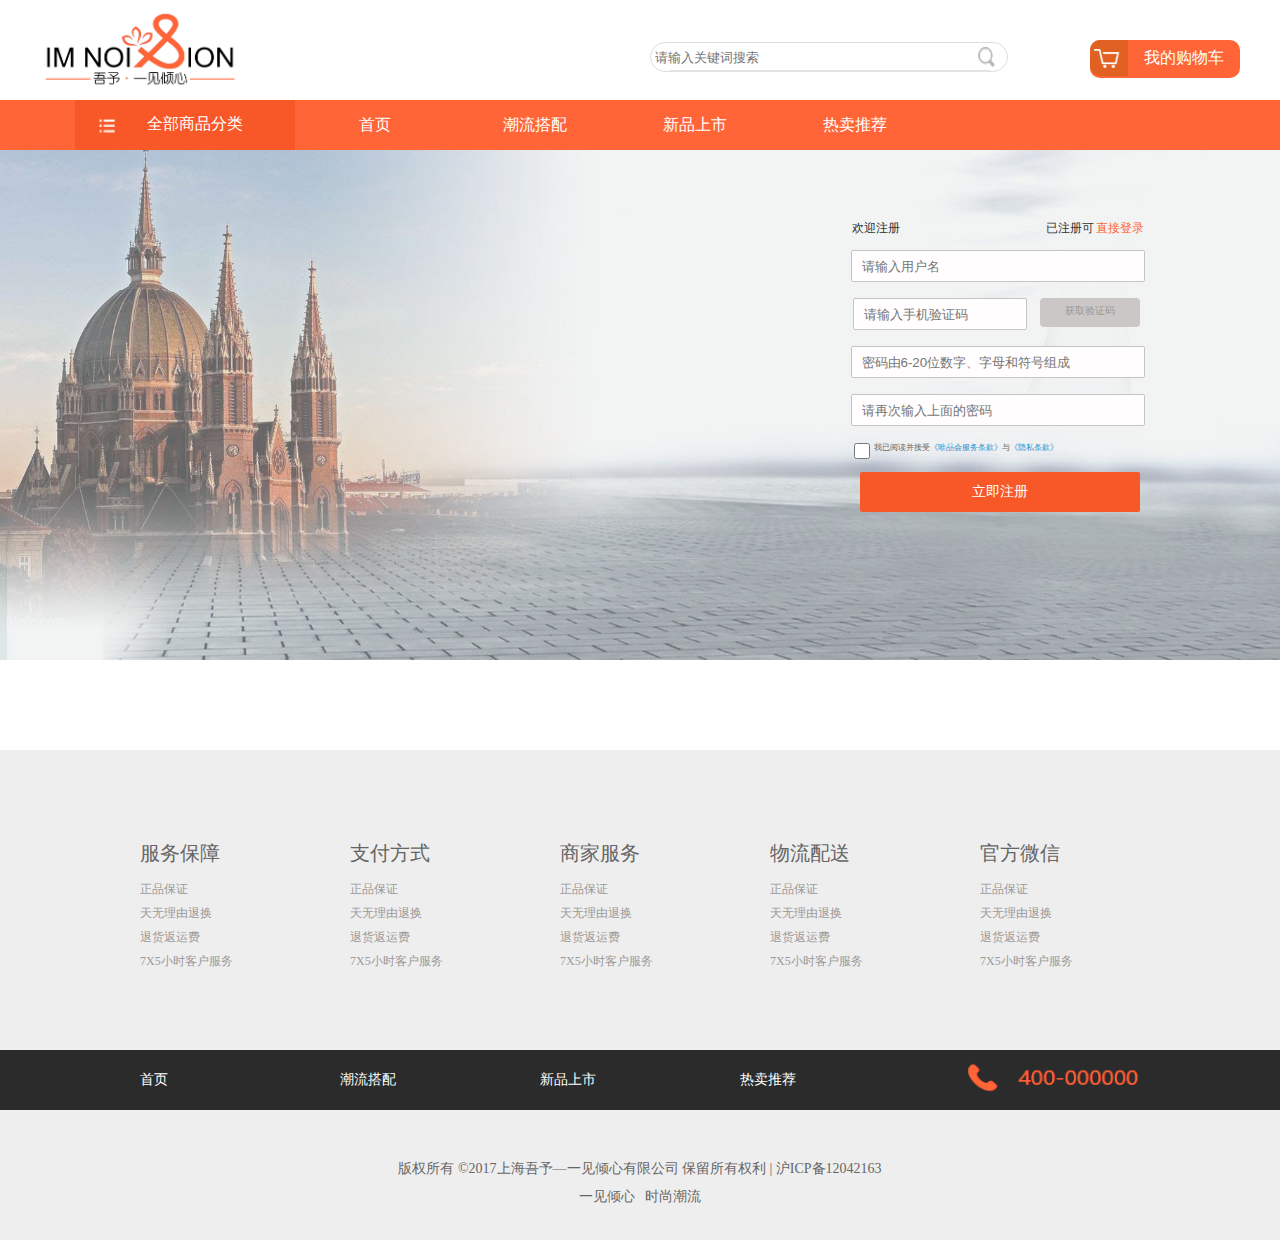
<file: register.html>
<!DOCTYPE html>
<html>
	<head>
		<meta charset="utf-8" />
		<title>吾予-一见倾心</title>
		<link rel="stylesheet" type="text/css" href="css/all.css"/>
		<link rel="stylesheet" type="text/css" href="css/register.css"/>
		<link rel="icon" href="logo--icon.png"/>
		<script src="js/jquery.min.js" type="text/javascript" charset="utf-8"></script>
		<script src="js/login.js" type="text/javascript" charset="utf-8"></script>
		<script src="js/jquery-3.2.1.min.js" type="text/javascript" charset="utf-8"></script>
		<style type="text/css">
		ul.soso{
		width: 320px;
		background-color: #fff;
		left: 630px;
		top: 70px;
		padding: 0;	
		border: 1px solid #e5e2e2;
		overflow: hidden;
		z-index: 9999;
		position: absolute;
			}
	ul.soso>li{
		font-size: 12px;
		line-height:30px;
		color: #333;
		font-family: "微软雅黑";
		padding-left: 6px;
		margin: 0;
	}
	
	ul.soso li:hover{
		background-color: #e9e5e5;
		cursor: pointer;
	}
	.lay{
		width:100%;
		height: 100%;
		background-color:rgba(0,0,0,.7);
		position: fixed;
		z-index: 9999999;
		display: none;
		}
		.lay .bbo{
			width: 300px;
			height: 200px;
			text-align: center;
			background-color: #fff;
			border-radius: 10px;
			left: 0
			right: 0;
			bottom: 0;
			margin: 200px auto;
			box-shadow: 2px 2px 4px #ccc;
			display: none;	
		}
		</style>
	</head>
	<body>
		<div class="lay">
		<div class="bbo">
			<p style="float: right; font-size: 30px;color: #999;margin-right: 10px;cursor: pointer;" class="close1">&times;</p>
			<p style="padding-top: 80px;">输入有误，请重新输入</p>
		</div>
	</div>
		<div class="headtop">
			<div class="logo"><img src="img/logo.png"/></div>
	<div class="inp">
		<input type="text" name="" id="myk" placeholder="请输入关键词搜索" />
		<ul class="soso">
			<li></li>
		</ul>
		<a href=""><img src="img/go.png"/></a>
	</div>
	<div class="goods">
		<div class="left"><img src="img/ico.png"/></div>
		<div class="right">我的购物车</div>
	</div>
		</div>
		<div class="head">
			<div class="nav">
				<div class="nav1">
					<div id="listtop">
						<img src="img/nav1.jpg"/>
					<p>全部商品分类</p>
					</div>
					<div class="nav1_list" style="display: none;">
						<li>新品上架/Newly Listed</li>
						<li>休闲女装/Leisure</li>
						<li>日韩女装/Fashion</li>
						<li>上衣/Coat</li>
						<li>套装/Suit</li>
						<li>裤装/Trousert</li>
						<li>衬衫/Shirt</li>
						<li>鞋包/Shose&Bages</li>
					</div>
					<div class="nav2">
						<li id="now"><a href="index.html" style="font-size: 16px;">首页</a><span></span></li>
						<li><a href="fashion.html" style="font-size: 16px;">潮流搭配</a><span></span></li>
						<li><a href="new.html" style="font-size: 16px;">新品上市</a><span></span></li>
						<li><a href="list.html" style="font-size: 16px;">热卖推荐</a><span></span></li>
					</div>
				</div>
			</div>
		</div>
	<div class="banner" style="width: 1349px;margin: 0 auto;">
		<img src="img/login/banner.jpg"/>
	</div>
	
	<div class="login">
		<div class="lolist">
			<li><span class="well">欢迎注册</span><span class="till1" style="left: 346px;">已注册可</span><a href="login.html" style="color: #ff6537;font-size: 12px;"><span class="till" style="left: 396px;color: #ff6537;">直接登录</span></a></li>
				<form action="">
			<li><input type="text" placeholder="请输入用户名" name="userID" id="usr" value=""/></li>
			<li><input type="text" placeholder="请输入手机验证码"/ style="width: 160px;position: relative;margin-left: -116px;"><span class="stopp" style="width: 100px;height: 29px;background-color: #ccc7c7;border-radius: 4px;padding-top: 6px;color: #999;margin-left: 8px;">获取验证码</span></li>
			<li><input type="text" placeholder="密码由6-20位数字、字母和符号组成" name="password" id="psw1" value=""/></li>
			<li><input type="text" placeholder="请再次输入上面的密码" name="password" id="psw" value=""/></li>
			<li><input type="checkbox" name="" id="check1" value="" style="border: 1px solid #ccc;"/><label style="font-size:8px;position: absolute;left: 174px;">我已阅读并接受<b style="font-weight: normal;color: #1d94d1;">《唯品会服务条款》</b>与<b style="font-weight: normal;color: #1d94d1;">《隐私条款》</b></label></li>
			<button id="btnm"><a href="#javascript:;" style="color: #fff;">立即注册</a></button>
			</form>
		</div>     
	</div>
	<div class="footer" style="margin-top: -0px;">
		<div class="top">
			<div class="one1">
				<p>服务保障</p>
				<span>正品保证</span>
				<span>天无理由退换</span>
				<span>退货返运费</span>
				<span>7X5小时客户服务</span>
			</div>
			<div class="one2">
				<p>支付方式</p>
				<span>正品保证</span>
				<span>天无理由退换</span>
				<span>退货返运费</span>
				<span>7X5小时客户服务</span>
			</div>
			<div class="one3">
				<p>商家服务</p>
				<span>正品保证</span>
				<span>天无理由退换</span>
				<span>退货返运费</span>
				<span>7X5小时客户服务</span>
			</div>
			<div class="one4">
				<p>物流配送</p>
				<span>正品保证</span>
				<span>天无理由退换</span>
				<span>退货返运费</span>
				<span>7X5小时客户服务</span>
			</div>
			<div class="one5">
				<p>官方微信</p>
				<span>正品保证</span>
				<span>天无理由退换</span>
				<span>退货返运费</span>
				<span>7X5小时客户服务</span>
			</div>
		</div>
		<div class="con">
			<div class="con1">
				<a href="">首页</a>
				<a href="">潮流搭配</a>
				<a href="">新品上市</a>
				<a href="">热卖推荐</a>
				<a href=""><img src="img/tell.jpg"/></a>
			</div>
			<div class="con2">
				<p>版权所有 ©2017上海吾予—一见倾心有限公司  保留所有权利 | 沪ICP备12042163</p>
				<p style="margin-top: -40px;">一见倾心   &nbsp;&nbsp;时尚潮流</p>
			</div>
			<!--<div class="con3">
					<img src="img/guan_shgs.gif" alt="" />
					<img src="img/guan_shgs.gif"/>
					<img src="img/guan_wgdjp.png"/>
			</div>-->
		</div>
	</div>
	</body>
	<script src="js/index.js" type="text/javascript" charset="utf-8"></script>
	<script type="text/javascript">
		$(function(){
			$("#btnm").click(function(){
				var $usrV = $("#usr").val();  //用户名验证
				var $pswV = $("#psw").val();  //密码验证
				var $pswV1 = $("#psw1").val();//确认密码
				if($usrV==""||$pswV==""||$pswV1==""){
					$(".lay").fadeIn(500);
					$(".bbo").fadeIn(500);
				}else if($pswV1!=$pswV){
					$(".lay").fadeIn(500);
					$(".bbo").fadeIn(500);
				}else{
				$.post("http://datainfo.duapp.com/shopdata/userinfo.php",{"status":"register","userID": $usrV,"password":$pswV},function(res,s,xhr){
					console.log(res);
					if(res==0){
						$(".lay").fadeIn(500);
						$(".bbo").fadeIn(500);
					}else if(res==2){
						$(".lay").fadeIn(500);
						$(".bbo").fadeIn(500);
					}else{
						window.location.href="login.html";
					}
					})
				}
			})
			//关闭模态框
			$(".close1").click(function(){
				$(".lay").fadeOut(500);
				$(".bbo").fadeOut(500);
			})
			$(document).keyup(function(e){
				if (e.keyCode == 27){
       			$(".lay").fadeOut(500);
				$(".bbo").fadeOut(500);
   		 		}
			})
			//关闭模态框
				
			$("#myk").keyup(function(){
					var $v = $(this).val();	
					$("ul.soso").empty();
					$.ajax({
						type:"get",
						url:"https://suggest.taobao.com/sug?code=utf-8&q="+$v+"&callback?",
						async:true,
						dataType:"jsonP",
						success:function(res){
							console.log(res);
							$.each(res.result,function(i,d){
								$("ul.soso").append("<li>"+d[0]+"</li>");
							})
						}
						
					});
			})
			
			//验证
			
			
		});
	</script>
</html>
</file>
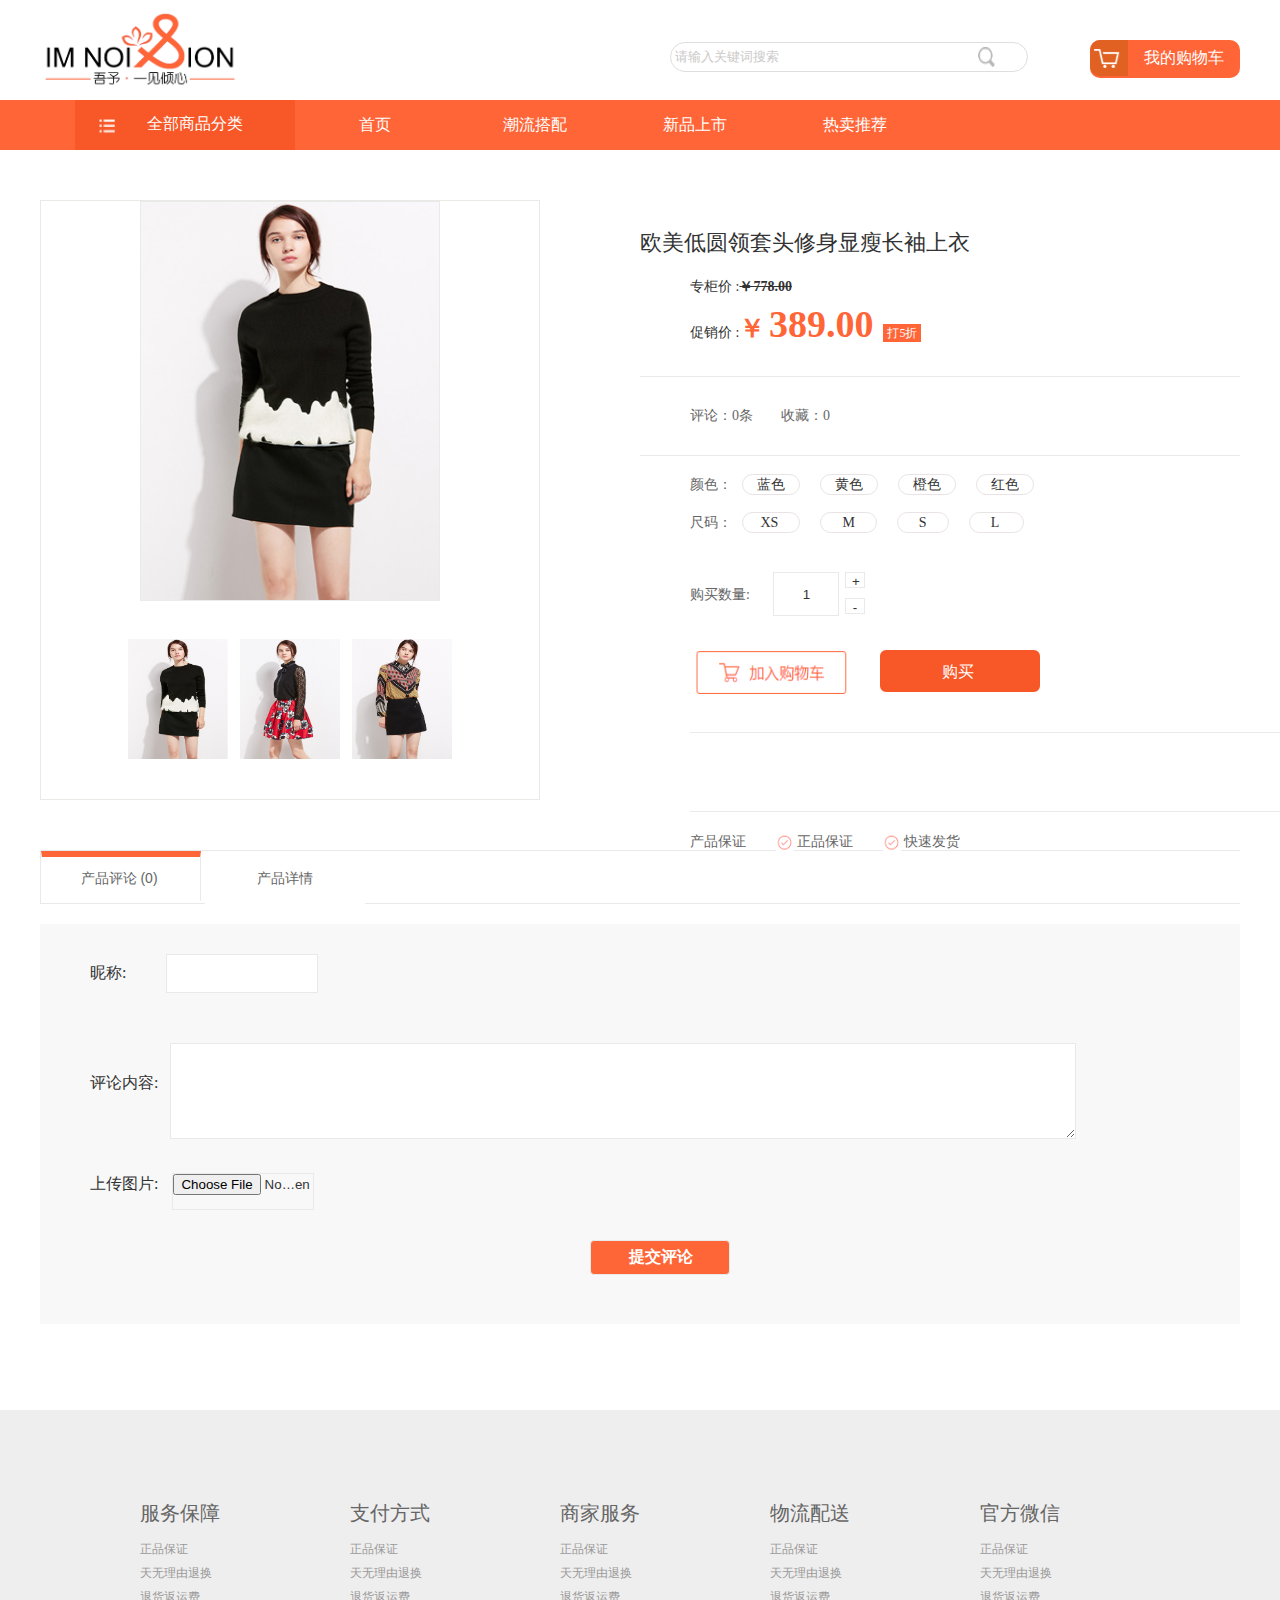
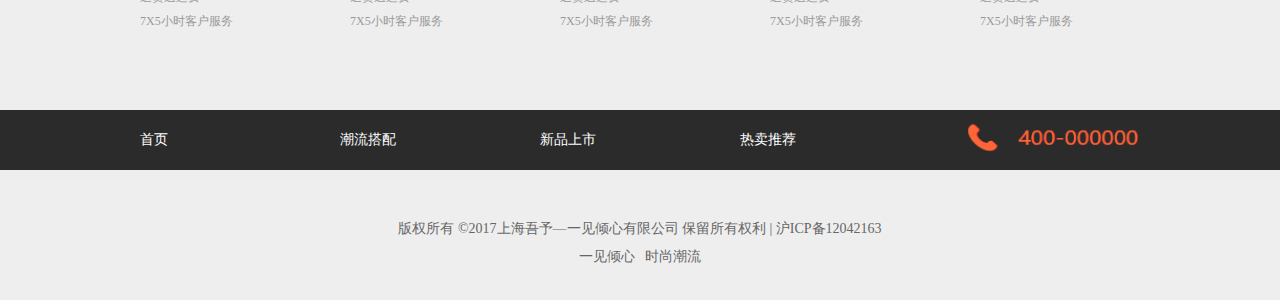
<file: shopping.html>
<!DOCTYPE html>
<html>
	<head>
		<meta charset="utf-8" />
		<title>吾予-一见倾心</title>
		<link rel="stylesheet" type="text/css" href="css/all.css"/>
		<link rel="stylesheet" type="text/css" href="css/login.css"/>
		<link rel="stylesheet" type="text/css" href="css/shopping.css"/>
		<link rel="icon" href="logo--icon.png"/>
		<link rel="stylesheet" type="text/css" href="css/cloudzoom.css"/>
			<script src="js/jquery-3.2.1.min.js" type="text/javascript" charset="utf-8"></script>
			<script src="js/cloudzoom.js" type="text/javascript" charset="utf-8"></script>
			<style type="text/css">
				.jqueryzoom { position: relative; padding: 0; border: solid 1px #eaeaea; width: 300px; height:400px; overflow: hidden; display: inline-block; }
/*放大镜是基于图片大小自动生成的，每次都要把jqueryzoom中img的大小和jqueryzoom盒子大小设置为一样的，不然放大镜滑块有可能溢出*/
.jqueryzoom img { width: 300px;height: 400px; margin-bottom: 200px;}
			</style>
	  <script type="text/javascript">
        CloudZoom.quickStart();
    </script>
	</head>
	
	<body>
		<div class="headtop">
			<div class="logo"><img src="img/logo.png"/></div>
			<div class="inp">
		<input type="text" name="" id="" value="请输入关键词搜索" style="text-align: left;"/>
		<a href=""><img src="img/go.png"/></a>
			</div>
	<div class="goods">
		<div class="left"><img src="img/ico.png"/></div>
		<div class="right">我的购物车</div>
	</div>
		</div>
		<div class="head">
			<div class="nav">
				<div class="nav1">
					<div id="listtop">
						<img src="img/nav1.jpg"/>
					<p>全部商品分类</p>
					</div>
					<div class="nav1_list" style="display: none;">
						<li>新品上架/Newly Listed</li>
						<li>休闲女装/Leisure</li>
						<li>日韩女装/Fashion</li>
						<li>上衣/Coat</li>
						<li>套装/Suit</li>
						<li>裤装/Trousert</li>
						<li>衬衫/Shirt</li>
						<li>鞋包/Shose&Bages</li>
					</div>
					<div class="nav2">
						<li id="now"><a href="index.html" style="font-size: 16px;">首页</a><span></span></li>
						<li><a href="fashion.html" style="font-size: 16px;">潮流搭配</a><span></span></li>
						<li><a href="new.html" style="font-size: 16px;">新品上市</a><span></span></li>
						<li><a href="list.html" style="font-size: 16px;">热卖推荐</a><span></span></li>
					</div>
				</div>
			</div>
		</div>
	</div>
	<div class="wrap" style="justify-content: center;">
			<div class="left ">
				<div class="jqueryzoom"> 
        <img id="img" class="cloudzoom" src="img/list3/blue_one_small.jpg"
         data-cloudzoom="zoomSizeMode:'image',zoomImage: 'img/list3/blue_one_small.jpg',autoInside: 30" alt="呵呵哒" title=""/> </div>
			<ul>
        <li> 
        	<img class="cloudzoom-gallery" src="img/list3/blue_one_small.jpg" data-cloudzoom="useZoom:'.cloudzoom',image:'img/list3/blue_one_small.jpg',zoomImage:'img/list3/blue_one_small.jpg'"/> 
        </li>
        <li> 
        	<img class="cloudzoom-gallery" src="img/list3/yellow_one_small.jpg" data-cloudzoom="useZoom:'.cloudzoom',image:'img/list3/yellow_one_small.jpg',zoomImage:'img/list3/yellow_one_small.jpg'"/> 
        </li>
        <li> 
        	<img class="cloudzoom-gallery" src="img/list3/green_one_small.jpg" data-cloudzoom="useZoom:'.cloudzoom',image:'img/list3/green_one_small.jpg',zoomImage:'img/list3/green_one_small.jpg'"/> 
        </li>
      </ul>
			</div>		
			<div class="right" style="display: block;">
				<p>欧美低圆领套头修身显瘦长袖上衣</p>
				<p style="font-size: 14px;margin-left: 50px;margin-top: 20px;">专柜价 :<span style="text-decoration: line-through ;font-weight: bold;">￥778.00</span>
				<p style="font-size: 14px;margin-left: 50px;">促销价 :<span style="color:#ff6537;font-size: 26px;font-weight: bold;">￥</span>
					<span style="color:#ff6537;font-size: 38px;font-weight: bold;">389.00</span><span style="width: 20px;height: 10px;background-color: #ff6537;color: #fff;font-size: 12px;margin-left: 10px;padding: 2px 4px;">打5折</span></p>
					<a>
						<span class="ping">评论：0条 &nbsp;&nbsp;&nbsp;&nbsp;&nbsp;&nbsp;&nbsp;收藏：0</span>
					</a>
					<div class="sp">
						颜色：<span style="margin-left: 10px;">蓝色</span><span>黄色</span><span>橙色</span><span>红色</span>
					</div>
					<div class="sl">
						尺码：<span style="margin-left: 10px;">&nbsp;XS &nbsp;</span><span>&nbsp;&nbsp;M&nbsp;&nbsp;</span><span>&nbsp;&nbsp;S  &nbsp;</span><span>&nbsp;&nbsp;L &nbsp;&nbsp;</span>
					</div>
					<div id="num">购买数量:
					<input type="text" name="" id="inp" value="1" />
					<div class="br"><input type="button" name="" id="btn1" value="+" /><input type="button" name="" id="btn2" value="-" /></div>
					</div>
					<div class="glass">
						<img src="img/list3/good.png"/>
						<a href="goods.html"><span class="mma" style="font-size: 16px;">购买</span></a>
						<div class="aa">
							<li>产品保证</li>
							<li><img src="img/list3/icon.png"style="width: 18px;height: 18px;position:absolute;margin-top: 2px;"/>&nbsp;&nbsp;&nbsp;&nbsp;&nbsp;&nbsp;正品保证</li>
							<li><img src="img/list3/icon.png"style="width: 18px;height: 18px;position:absolute;margin-top: 2px; "/>&nbsp;&nbsp;&nbsp;&nbsp;&nbsp;&nbsp;快速发货</li>
						</div>
					</div>
			</div>
	</div>	
	<div class="centent">
		<div class="shang">
			<input type="button" name="" id="btn3" value="产品评论 (0) " />
			<input type="button" name="" id="btn4" value="产品详情" />
		</div>
		<div class="zhong">
			<div id="pinglun" style="display: block;">
			<li>昵称:&nbsp;&nbsp;&nbsp;&nbsp;  <input type="text" name="" id="" value="" /></li>
			<li><span>评论内容: </span><textarea rows="3" cols="30"></textarea></li>
			<li>上传图片:<input name="imgfile" type="file" accept="image/gif, image/jpeg" id="in"/></li>
			<li><input type="button" name="" id="btn5" value="提交评论" /></li>
		</div>
		<div id="xiangqing" style="display: none;">
			编辑产品详情....
		</div>
	</div>
	
	
		<div class="footer">
		<div class="top">
			<div class="one1">
				<p>服务保障</p>
				<span>正品保证</span>
				<span>天无理由退换</span>
				<span>退货返运费</span>
				<span>7X5小时客户服务</span>
			</div>
			<div class="one2">
				<p>支付方式</p>
				<span>正品保证</span>
				<span>天无理由退换</span>
				<span>退货返运费</span>
				<span>7X5小时客户服务</span>
			</div>
			<div class="one3">
				<p>商家服务</p>
				<span>正品保证</span>
				<span>天无理由退换</span>
				<span>退货返运费</span>
				<span>7X5小时客户服务</span>
			</div>
			<div class="one4">
				<p>物流配送</p>
				<span>正品保证</span>
				<span>天无理由退换</span>
				<span>退货返运费</span>
				<span>7X5小时客户服务</span>
			</div>
			<div class="one5">
				<p>官方微信</p>
				<span>正品保证</span>
				<span>天无理由退换</span>
				<span>退货返运费</span>
				<span>7X5小时客户服务</span>
			</div>
		</div>
		<div class="con">
			<div class="con1">
				<a href="">首页</a>
				<a href="">潮流搭配</a>
				<a href="">新品上市</a>
				<a href="">热卖推荐</a>
				<a href=""><img src="img/tell.jpg"/></a>
			</div>
			<div class="con2">
				<p>版权所有 ©2017上海吾予—一见倾心有限公司  保留所有权利 | 沪ICP备12042163</p>
				<p style="margin-top: -40px;">一见倾心   &nbsp;&nbsp;时尚潮流</p>
			</div>
		</div>
	</body>
	<script src="js/index.js" type="text/javascript" charset="utf-8"></script>
	<script src="js/shopping.js" type="text/javascript" charset="utf-8"></script>

</html>
</file>
<file: css/list.css>
body{
	font-family: "微软雅黑";
	font-size: 12px;
}
.row{
	width: 100%;
	margin: 0;
}
.row .logo img{
	width: 200px;
	height: 80px;
	margin-top: 10px;
}
.row .you{
	margin-top: 32px;
	width: 600px;
	height:50px;
	/*background-color: pink;*/
}
.row .search{
	border-radius: 50px;
}
.row .search span{
	top: -26px;
	left: 320px;
	color: #999;
	font-size: 20px;
}
.row .goods{
	width: 150px;
	height: 38px;
	background-color: #ff6537;
	margin-top: -54px;
	border-radius: 10px;
}
.row .goods p{
	width: 40px;
	height: 37px;
	background-color: #e06122;
	color: #fff;
	padding-top: 7px;
	font-size: 20px;
	border-top-left-radius: 10px;
	border-bottom-left-radius: 10px;
}
nav{
	margin-top: 10px;
	background-color: #ff6537;
	color: #fff;
}
.row .col-lg-3,.row .col-lg-9{
	/*border: 1px solid red;*/
	margin-top: 30px;
}
.row .side{
	width: 250px;
	margin-right: 10px;
}
.pp{
	margin-top: 6px;
	font-size: 16px;
}
.price{
	margin-top: -8px;
	font-size: 16px;
	color: #ff6637;
}
.btn{
	margin-bottom: 6px;
	width: 90px;
    height: 32px;
    font-size: 16px;
    font-family: "微软雅黑";
    padding-top: 3px;
    background-color: #ff6637;
}
.text-center .thumbnail button.btn:hover{
	margin-bottom: 6px;
	width: 90px;
    height: 32px;
    font-size: 16px;
    font-family: "微软雅黑";
    padding-top: 3px;
    color: #ff6637;
    background-color: #fff;
    border: 2px solid #ff6637;
}
.box{
				width: 240px;
				height: 170px;
				border: 1px solid red;
				overflow: hidden;
				margin-top: -10px;
			}
			ul{
				margin: 0;
				list-style: none;
			}
			li{
				height: 40px;
				padding: 0;
				line-height: 40px;
				text-align: center;
				font-size: 14px;
				margin-left: -70px;
			}
#footer{
	background-color: #efeeee;
	padding-bottom: 50px;
}#footer .footer-list{
	margin-top: 80px;
	padding-left: 20px;
}
li{
	list-style: none;
	text-align: left;
}
#footer .footer-list ul li{
	margin-bottom: -16px;
}
#footer .zz .footer-item{
	padding-left: 20px;
}
#footer .zz .footer-list{
	padding-left: 20px;
}

/*header的hevor状态*/
.navbar-nav > li > a{
	width: 100px;
	height: 54px;
	padding-top: 18px;
	margin-right: 100px;
	margin: -2px auto;
	background-color:rgba(255,255,255,0);
}
.navbar-nav > li > a:hover{
	width: 130px;
	height: 54px;
	padding-top: 18px;
	background-color:rgba(255,255,255,1);
	margin: -2px auto;
	transition: all .6s ease;
}
.btn{
	
}
.btn:hover{
	background-color: black;
}
</file>
<file: css/all.css>
body,div,header,nav,a,span,p,i,b,ul,li,footer{
	padding:0px;
	margin: 0px;
	box-sizing:border-box;
	font-family: "微软雅黑";
	color: #333;
}
a{
	font-size: 14px;
}
body{
	font-size: 16px;
	font-family: "微软雅黑";
	color: #fefdf7;
}
img{
	width: 100%;
	height: 100%;
}
li{
	list-style: none;
}
a{
	text-decoration: none;
}
.headtop{
	width: 1200px;
	height:100px;
	/*background-color: palegoldenrod;*/
	margin: 0 auto;
	position: relative;
}
.headtop .logo{
	width: 200px;
	height: 80px;
	position: absolute;
	margin-top: 10px;
}
.headtop .inp{
	width: 300px;
	height: 80px;
	/*background-color: palegreen;*/
	float: left;
	margin-left: 610px;
	margin-top:42px ;
}
.headtop .inp input{
	width: 350px;
	height: 26px;
	border: 1px solid #dedede;
	color:#cbc9c9;
	border-radius: 50px;
	padding-left: 4px;
	outline: none;
}
.headtop .inp img{
	width: 18px;
	height: 20px;
	position: absolute;
	margin-top: -25px;
	margin-left: 328px;	
}
.headtop .goods{
	width: 150px;
	height: 38px;
	background-color: #ff6537;
	float: right;
	margin-top: 40px;
	border-radius: 10px;
}
.headtop .goods .left{
	width: 38px;
	height: 36px;
	background-color: #e06122;
	border-bottom-left-radius:10px;
	border-top-left-radius:10px;
	overflow: hidden;
}
.headtop .goods .left img{
	width:150px;
	height: 965px;
	margin-left: 4px;
	margin-top: 2px;
	
}
.headtop .goods .right{
	color: #fff;
	margin-left: 54px;
	margin-top: -28px;
}
/*neadtop=======end*/
.head{
	width: 1349px;
	height: 50px;
	background-color: #ff6537;
	min-width: 1200px;
	margin: 0 auto;
}
.head .nav{
	width: 1200px;
	height: 50px;
	/*background-color: palegreen;*/
	margin: 0 auto ;
}
.head .nav .nav1{
	width: 220px;
	height: 50px;
	background-color: #f85727;
	position: relative;
}
.head .nav .nav1 img{
	margin: 0;
	width: 70px;
	height: 50px;
	position: absolute;
	left: 0;
	}
#listtop{
	width: 220px;
	height: 45px;
	cursor: pointer;
}
.head .nav .nav1 p{
	color: #fff;
	margin-left: 72px;
	position: absolute;
	top: 14px;
	}
.head .nav .nav1 .nav1_list{
	width: 220px;
	position: absolute;
	top: 50px;	
}
.head .nav .nav1 .nav1_list li{
	list-style: none;
	background-color: #f7f7f7;
	height:62px;
	line-height: 62px;
	padding-left:38px ;
	color: #666;
	font-size: 14px;
}
.head .nav .nav1 .nav1_list li:hover{
	border: 1px solid red;
	background-color: #fff;
	box-shadow: 2px 2px 2px #999;
	color: #f85727;
}
.head .nav .nav1 .nav2{
	width: 935px;
	height: 50px;
	/*background-color: palevioletred;*/
	float: left;
	margin-top: -45px;
	margin-left: 220px;
}
.head .nav .nav1 .nav2 li{
	display: block;
	float: left;
	height: 50px;
	line-height: 50px;
	width: 160px;
	color: #fff;
	text-align: center;
	cursor: pointer;
	position: relative;
}
.head .nav .nav1 .nav2 li span{
	display: block;
	height: 50px;
	line-height: 50px;
	width: 100px;
	opacity: 0;
	/*background-color: palegoldenrod;*/
	cursor: pointer;
	position: absolute;
	left:30px;
	top: 0;
}
.head .nav .nav1 .nav2 li:hover a{
	color: #f85727;
	transition:all 0.8s  ;
}
.head .nav .nav1 .nav2 li:hover span{
	background-color:#fff;
	opacity: 1;
	-webkit-transform: scale3d(1.2, 1, 1);
	transform: scale3d(1.2, 1, 1);

	transition: all 0.8s;
	z-index: 0;
}
.head .nav .nav1 .nav2 li a{
	color:#fff ;
	position: absolute;
	left:0;
	top:0;
	right:0;
	bottom:0;
	margin: auto;
	z-index: 99;
}
.banner{
	width: 1200;
	height: 510px;
	background-color: peru;
	margin-top: 20px;
	min-width: 1200px;
}
/*footer  begining*/
.footer{
	width: 100%;
	height: 300px;
	background-color: #efeeee;
	margin-top:80px;
	position: relative;
}
.footer .top{
	width: 1000px;
	height: 300px;
	/*background-color: palegreen;*/
	margin: 0 auto;
	padding-top: 50px;
	text-align: center;
}
.footer .top .one1{
	width: 210px;
	height: 160px;
	/*background-color: #0ff;*/
	margin-top: 40px;
	float: left;
	cursor: pointer;
}
.footer .top .one1 p{
	color: #666;
	font-size: 20px;
	margin-bottom: 14px;
	text-align: left;
}
.footer .top .one1 p:hover{
	color: #f85727;
}
.footer .top .one1 span{
	height: 24px;
	text-align: 24px;
	display: block;
	color: #999;
	text-align: 20px;
	font-size: 12px;
	text-align: left;
}
/*one1  end*/
.footer .top .one2{
	width: 210px;
	height: 160px;
	/*background-color: #0ff;*/
	margin-top: 40px;
	float: left;
	cursor: pointer;
}
.footer .top .one2 p{
	color: #666;
	font-size: 20px;
	margin-bottom: 14px;
	text-align: left;
}
.footer .top .one2 p:hover{
	color: #f85727;
}
.footer .top .one2 span{
	height: 24px;
	text-align: 24px;
	display: block;
	color: #999;
	text-align: 20px;
	font-size: 12px;
	text-align: left;
}
/*one2  end*/
.footer .top .one3{
	width: 210px;
	height: 160px;
	/*background-color: #0ff;*/
	margin-top: 40px;
	float: left;
	cursor: pointer;
}
.footer .top .one3 p{
	color: #666;
	font-size: 20px;
	margin-bottom: 14px;
	text-align: left;
}
.footer .top .one3 p:hover{
	color: #f85727;
}
.footer .top .one3 span{
	height: 24px;
	text-align: 24px;
	display: block;
	color: #999;
	text-align: 20px;
	font-size: 12px;
	text-align: left;
}
/*one3  end*/
.footer .top .one4{
	width: 210px;
	height: 160px;
	/*background-color: #0ff;*/
	margin-top: 40px;
	float: left;
	cursor: pointer;
}
.footer .top .one4 p{
	color: #666;
	font-size: 20px;
	margin-bottom: 14px;
	text-align: left;
}
.footer .top .one4 p:hover{
	color: #f85727;
}
.footer .top .one4 span{
	height: 24px;
	text-align: 24px;
	display: block;
	color: #999;
	text-align: 20px;
	font-size: 12px;
	text-align: left;
}
/*one4  end*/
.footer .top .one5{
	width: 150px;
	height: 160px;
	/*background-color: #0ff;*/
	margin-top: 40px;
	float: left;
	cursor: pointer;
}
.footer .top .one5 p{
	color: #666;
	font-size: 20px;
	margin-bottom: 14px;
	text-align: left;
}
.footer .top .one5 p:hover{
	color: #f85727;
}
.footer .top .one5 span{
	height: 24px;
	text-align: 24px;
	display: block;
	color: #999;
	text-align: 20px;
	font-size: 12px;
	text-align: left;
}
/*one5  end*/
.footer .con{
	width: 100%;
	height: 60px;
	background-color: #2b2b2b;
}
.footer .con .con1{
	width: 1000px;
	height: 60px;
	/*background-color: #f00;*/
	margin: 0 auto;
}
.footer .con a{
	display: block;
	float: left;
	text-align: left;
	width: 200px;
	line-height: 60px;
	height: 60px;
	color: #fff;
}
.footer .con a:hover{
	color: #f85727;
}
.footer .con a img{
	width: 175px;
	height: 50px;
	float: right;
	margin-top: 4px;
}
.footer .con2{
	white-space: 100%;
	height: 130px;
	background-color: #efeeee;
}
.footer .con2 p{
	color: #666;
	font-size: 14px;
	text-align: center;
	/*position: absolute;*/
	padding-top: 50px;
	top: 440px;	
}
.side{
	width: 45px;
	height:100%;
	background-color: #333;
	position: fixed;
	right: 0;
	color: #fff;
	font-size: 14px;
	text-align: center;
	z-index: 99999;
}
.side .me{
	width: 45px;
	height:50px;
	margin-top:50px;
	padding: 4px;
	cursor: pointer;
}
/*.side .me:hover{
	background-color: #ff6537;
}*/
.side .login{
	width: 300px;
	height: 296px;
	background-color:#fff;
	position: absolute;
	z-index: 999999;
	right: 45px;
	top: 50px;
	box-shadow: -4px -2px 6px #cdcbcb;
	display: none;
}
.side p{
	margin-top: 20px;
}
.side .de{
	width: 300px;
	height: 120px;
	background-color: #f8f9fa;
	margin-top: 26px;
	border-top: 1px solid #dfddde;
	border-bottom: 1px solid #dfddde;
}
.side .de li{
	float: left;
	font-size: 30px;
}
.side .goods{
	width: 45px;
	height: 110px;
	/*background-color: palegreen;*/
	margin-top:30px;
	padding: 4px;
	cursor: pointer;
}
.side .goods:hover{
	background-color: #ff6537;
}
.side span{
	display: block;
	color: #fff;
	font-size: 14px;
}
.side .cang{
	width: 45px;
	height: 43px;
	/*background-color: palegreen;*/
	cursor: pointer;
}
.side .cang .pp1,.side .tang .pp2,.side .zu .pp3,.side .fan .pp4,.side .top .pp5{
	width: 120px;
	height: 42px;
	background-color: #fff;
	border:1px solid #999;
	position: absolute;
	right: 50px;
	font-size: 14px;
	line-height: 40px;
	right: 45px;
	margin-top: -36px;
}
/*.side .cang:hover{
	background-color: #ff6537;
}*/
.side .tang{
	width: 45px;
	height: 43px;
	cursor: pointer;
	/*background-color: palegreen;*/
}
/*.side .tang:hover{
	background-color: #ff6537;
}*/
.side .zu{
	width: 45px;
	height: 43px;
	/*background-color: palegreen;*/
	cursor: pointer;
}
/*.side .zu:hover{
	background-color: #ff6537;
}*/
.side .fan{
	width: 45px;
	height: 43px;
	/*background-color: palegreen;*/
	cursor: pointer;
}
/*.side .fan:hover{
	background-color: #ff6537;
}*/
.side .top{
	width: 45px;
	height: 43px;
	cursor: pointer;
	/*background-color: palegreen;*/
}
/*.side .top:hover{
	background-color: #ff6537;
}*/
.side>div>div{display:none}
/*banner */

ul.pic{
	margin: 0;
	padding: 0;
	list-style: none;
	}
ul.pic li{
	width: 960px;
	height: 477px;
	position: absolute;
	margin-left: 220px;
	display: none;
	}
ul.pic li:first-child{
	display: list-item;
	}
.btnbtn{
	width:960px;
	position: absolute;
	top:350px;
	left: 296px;
	}
.btnbtn a{
	display: inline-block;
	width:40px;
	height: 60px;
	line-height: 60px;
	font-size: 30px;
	text-align: center;
	background-color:rgba(0,0,0,.3);
	text-decoration: none;
	color:#fff;
	}
.btnbtn a.btn_left{
	/*float: right;*/
	margin-right: 875px;
	}
.dot{
	position: absolute;
	bottom: 3px;
	left:730px;
	top: 586px;
	left: 658px;
	}
.dot span{
	display: inline-block;
	width:20px;
	height: 20px;
	border-radius: 50%;
	background-color:#999999;
	}
.dot span.active{
	background-color:#f00;
	}
</file>
<file: css/register.css>
body{
	font-family:"微软雅黑";
}
.banner{
	margin-top: 0;
}
.login{
	width: 100%;
	height: 500px;
}
/*登录页面验证内容部分*/
.lolist {
	width: 600px;
	height: 380px;
	/*background-color: paleturquoise;*/
	margin-top: -410px;
	left: 700px;
	text-align: center;
	position: relative;
}
.lolist li{
	color: #666;
	font-size: 14px;
}
.lolist span.stopp{
	cursor:url(img/icc4.png)
}
.lolist input{
	outline: none;
	width: 280px;
	height: 28px;
	margin-bottom: 16px;
	border-radius:2px ;
	border: 1px solid #c8c3c3;
	background-color: #fffdfd;
/*	box-shadow: 0 1px 1px #f7f7f7;*/
	margin-right: 5px;
	color: #666;
	padding-left: 10px;
}
.lolist span.well,.lolist span.till,.lolist span.till1{
	position: absolute;
	font-size: 12px;
	color: #333;
	left: 152px;
	top: -30px;
	position: absolute;
}
.lolist li span{
	color: #333;
	font-size: 10px;
	position: absolute;
}
.lolist li span.red1{
	color: red;
}
.lolist img{
	width: 80px;
	height:35px;
	position: absolute;
	top:238px;
	left: 360px;
}
.lolist button{
	width:280px;
	margin-right: 5px;
	margin-left: 5px;
	height: 40px;
	border-radius: 2px;
	background-color: rgba(248,87,39,1);
	color: #fff;
	font-size: 14px;
	font-family: "微软雅黑";
	margin-top: 30px;
	outline: none;
	  border: 2px solid #f85727;
	 -webkit-transition-duration: 0.4s; /* Safari */
    transition-duration: 0.4s;
}
.lolist button:hover{
	background-color: rgba(248,87,39,.8);
    color: #333; 
    border: 2px solid #f66b42;
}
.lolist input#check1{
	width: 16px;
	height: 16px;
	border:1px solid transparent;
	outline: none;
	 position: absolute;
	 left: 150px;
	 top: 190px;
	 background-color: #fff;
}
</file>
<file: css/login.css>
.lolist input{
	outline: none;
	width: 280px;
	height: 28px;
	margin-bottom: 16px;
	border-radius:2px ;
	border: 1px solid #c8c3c3;
	background-color: #fffdfd;
/*	box-shadow: 0 1px 1px #f7f7f7;*/
	margin-right: 5px;
	color: #666;
	padding-left: 10px;
}
	.lolist button{
	width:280px;
	margin-right: 5px;
	margin-left: 5px;
	height: 40px;
	border-radius: 2px;
	background-color: rgba(248,87,39,1);
	color: #fff;
	font-size: 14px;
	font-family: "微软雅黑";
	margin-top: 30px;
	outline: none;
	  border: 2px solid #f85727;
	 -webkit-transition-duration: 0.4s; /* Safari */
    transition-duration: 0.4s;
}
.lolist button:hover{
	background-color: rgba(248,87,39,.8);
    color: #333; 
    border: 2px solid #f66b42;
}
.lolist input#check2{
	width: 16px;
	height: 16px;
	border:1px solid transparent;
	outline: none;
	 position: absolute;
	 left: 152px;
	 top: 152px;
	 background-color: #fff;
}
p.hezuo{
	position: absolute;
	font-size: 12px;
	color: #666;
	left: 152px;
	top: 200px;	
}
.xiabiao{
	height: 23px;
	width: 112px;
	overflow: hidden;
	position: absolute;
	top: 230px;
	left: 152px;
}
.xiabiao span{
	display: inline-block;
	width: 24px;
	height: 24px;
	background-image: url(../img/iccc.png);
	cursor: pointer;
}
.xiabiao span.sp1{
	background-position-x: 80px;
}
.xiabiao span.sp1:hover{
	background-position-x: 108px;
}
.xiabiao span.sp2{
	background-position-x: 136px;
}
.xiabiao span.sp2:hover{
	background-position-x: 248px;
}
.xiabiao span.sp3{
	background-position-x: 192px;
}
.xiabiao span.sp3:hover{
	background-position-x: 220px;
}
.xiabiao span.sp4{
	background-position-x: 164px;
}
.xiabiao span.sp4:hover{
	background-position-x: 52px;
}
</file>
<file: css/new.css>
.banner{
/*	margin-bottom: 80px;*/
	width: 1349px;
	margin:0 auto;
}
.ron{
	width: 1200px;
	height: 300px;
	margin-top: 100px;
	margin: 0 auto;
}
.parr{
	width: 1200px;
	height: 400px;
	/*background-color: #F00;*/
	margin: 80px auto;
	position: relative;
}
.parr .left{
	width: 600px;
	height: 380px;
	/*background-color: #f0f;*/
	position: relative;
}
.parr .left p{
	width: 580px;
	height: 380px;
	border: 4px solid #40386a;	
}
.parr .left img{
	width: 586px;
	height:380px ;
	position: absolute;
	top: 20px;
	left:20px;
}
.parr .right{
	width: 530px;
	height: 380px;
	/*background-color: #000;*/
	position: absolute;
	top: 0;
	left: 670px;
}
.parr .right p{
	font-size: 32px;
	font-weight: bold;
	color: #333;
	padding-top: 30px;
	line-height:54px;
}
.parr .right span{
	color: #999;
	font-size: 32px;
	font-weight: normal;
}
.parr .right .fang{
	width: 530px;
	height: 160px;
	/*background-color: palegoldenrod;*/
	background-color: #b7abb5;
	margin-top: 40px;
	padding: 26px;
	color: #fff;
	line-height: 26px;
	font-size: 16px;
}
.parr .right p a{
	width: 50px;
	height: 4px;
	background-color: #f85727;
	display: block;
}
.list{
	margin-top: 80px;
}
.list .wire p{
	width: 300px;
	height: 54px;
	background-color: #333;
	margin: 0 auto;
	color: #fff;
	text-align: center;
	font-size: 20px;
	letter-spacing: 1px;
	text-align: 54px;
	padding-top: 15px;
}
.list .wire span{
	width: 1200px;
	display: block;
	height: 2px;
	background-color: #333;
	margin: 0 auto;
}
.list .four .on{
	width: 286px;
	height: 520px;
	/*background-color: #ff0;*/
	float: left;
	margin-left: 18px;
	margin-top: 60px;
	cursor: pointer;
	overflow: hidden;
	box-shadow: 0 0 1px #666;
	transition: transform 0.4s ease-in ;	
}
.list .four .on:hover{
	box-shadow: 2px 2px 8px #dedbdb;
	border: 1px solid #c5c3c3;
	transform: translateY(-15px);
}
.list .four .on .on1{
	width: 286px;
	height: 400px;
	/*background-color: #ff0;*/
}
.list .four .one{
	width: 286px;
	height: 520px;
	/*background-color: #ff0;*/
	float: left;
	margin-left: 0;
	margin-top: 60px;
	cursor: pointer;
	box-shadow: 0 0 1px #666;
	transition: transform 0.4s ease-in ;
	overflow: hidden;
}
.list .four .one:hover{
	box-shadow: 2px 2px 8px #dedbdb;
	border: 1px solid #c5c3c3;
	transform: translateY(-15px);
}
.list .four .one .one1{
	width: 286px;
	height: 400px;
	/*background-color: #0f0;*/
}
.list .four .one .one1 p{
	text-align: center;
	color: #333;
	margin-top: 4px;
}
.list .four .on .on1 p{
	text-align: center;
	color: #333;
	margin-top: 4px;
}
.list .four .one .one1 span{
	color: #ff6637;
}
.list .four .on .on1 span{
	color: #ff6637;
}
.list .four .one .one1 button{
	color: red;
	background-color: #f85727;
	border-radius: 6px;
	width: 90px;
	border: none;
	outline: none;
	height: 32px;
	color: #fff;
	font-size: 14px;
	font-weight: bold;
	margin-top: 10px;
	 -webkit-transition-duration: 0.4s; /* Safari */
    transition-duration: 0.4s;
     border: 2px solid #f85727;
     cursor: pointer;
}
.list .four .one .one1 button:hover{
	 background-color: white; 
    color: #f85727; 
    border: 2px solid #f85727;
}
.list .four .on .on1 button{
	color: red;
	background-color: #f85727;
	border-radius: 6px;
	width: 90px;
	border: none;
	outline: none;
	height: 32px;
	color: #fff;
	font-size: 14px;
	font-weight: bold;
	margin-top: 10px;
	 -webkit-transition-duration: 0.4s; /* Safari */
    transition-duration: 0.4s;
     border: 2px solid #f85727;
     cursor: pointer;
}
.list .four .on .on1 button:hover{
	 background-color: white; 
    color: #f85727; 
    border: 2px solid #f85727;
}
.list .four .one p{
	text-align: center;
}
.list .four .on p{
	text-align: center;
}
.footer{
	position: absolute;
	top: 2400px;
	left: 0;
}
</file>
<file: css/site.css>
h1 {
  font-size:     72px;
  line-height:   1.5;
  color: #2c3e50;
  font-weight:   100;
}

#container {
  width:  980px;
  margin: 0 auto;
}

section {
  height: 300px;
  margin: 60px 0;
}

.section--purple {
  background-color: #9b59b6;
}

.section--blue {
  background-color: #3498db;
}

.section--green {
  background-color: #2ecc71;
}

#main {
  text-align: center;
}

#more {
  margin: 20px auto 48px;
}
</file>
<file: css/shopping.css>
.footer{
	position: absolute;
	top: 1330px;
	left: 0;
}
.wrap{
	width: 1200px;
	height: 600px;
	/*background-color: pink;*/
	margin: 50px auto;
}

.wrap .left{
	width: 500px;
	height: 600px;
	/*background-color: #f00;*/
	text-align: center;
	border: 1px solid #e9e9e5;
}
.wrap .left .jqueryzoom{
	margin: 0 auto;
	width: 300px;
	height: 400px;
	/*background-color: blue;*/
}
.wrap ul{
	width: 340px;
	height: 150px;
	/*background-color: yellow;*/
	margin: 30px auto;
}
.wrap ul li{ 
	float:left;
	margin:4px;
	margin-left: 8px;
	width: 100px;
	height: 130px;
	/*background-color: palegreen;*/
	}
.wrap li img { width: 100px; height: 120px; }
		.cloudzoom-gallery-active{opacity: .5}
.wrap .left img{
	/*width: 350px;
	height: 500px;*/
	display: block;
	margin: 0 auto;
	/*position: relative;*/
}
.wrap .right{
	width: 600px;
	height: 500px;
	/*background-color: palegreen;*/
	float: left;
	display: block;
	margin-top: -578px;
	margin-left:600px;
}
.wrap .right p{
	font-size: 22px;
	color: #333;
	margin-top: 6px;
}
.wrap .right a{
	width: 600px;
	height: 80px;
	/*background-color: pru;*/
	display: block;
	margin-top: 30px;
	border-bottom: 1px solid #e9e9e9;
	border-top: 1px solid #e9e9e9;
	padding-top: 30px;
}
.wrap .right a span.ping,.sp ,.sl{
	font-size: 14px;
	color: #666;
	margin-left: 50px;
}
.sp,.sl{
	margin-top: 20px;
}
.sp span,.sl span{
	width: 300px;
	height: 30px;
	border: 1px solid #e9e3e3;
	border-radius: 15px;
	font-size: 14px;
	padding: 2px 14px;
	margin-left: 20px;
	cursor: pointer;
}
.sp span:hover,.sl span:hover{
	border: 1px solid #ff6637;
}
#num{
	width: 500px;
	/*background-color: peru;*/
	margin-left: 50px;
	color: #666;
	font-size: 14px;
	padding-top: 40px;
}
input{
	width: 60px;
	height: 40px;
	/*outline: none;*/
	border: 1px solid #e9e9e9;
	color: #333;
	margin-left: 20px;
	text-align: center;
}
#num{
	position: relative;
}
#num .br{
	display: block;
	float: left;
	position: absolute;
	left: 135px;
	top: 30px;
}
#num .br #btn1{
	display: block;
	text-align: center;
	height: 16px;
	width: 20px;
	margin-top: 10px;
	line-height: 16px;
	outline: none;
	cursor: pointer;
	background-color: #fff;
}
#num .br #btn2{
	display: block;
	text-align: center;
	height: 16px;
	width: 20px;
	margin-top: 10px;
	line-height: 16px;
	outline: none;
	cursor: pointer;
	background-color: #fff;
}
.glass{
	width: 500px;
	height: 50px;
	/*background-color: paleturquoise;*/
	margin-top: 32px;
	margin-left: 50px;
	position: relative;
}
.glass img{
	width: 160px;
	cursor: pointer;
}
.glass span.mma{
	color: #fff;
	display: block;
	width: 160px;
	height: 42px;
	background-color: #f85727;;
	padding:10px 60px;
	position: absolute;
	left: 190px;
	top: 2px;
	border-radius: 6px;
	cursor: pointer;
	 -webkit-transition-duration: 0.4s; /* Safari */
    transition-duration: 0.4s;
     border: 2px solid #f85727;
}
.glass span.mma:hover{
	width: 160px;
	height: 42px;
	display: inline-block;
	background-color: #fff; 
    color: #f85727; 
    border: 2px solid #f85727;
}
.glass .aa{
	width: 400px;
	height: 20px;
/*	background-color: palegreen;*/
	margin-top: 20px;
	line-height: 20px;
}
.glass .aa li{
	float: left;
	margin-right: 30px;
	font-size: 14px;
	color: #666;
	position: relative;
}
.centent{
	width: 1200px;
	height: 50px;
	/*background-color: palevioletred;*/
	margin: 0 auto;
}
.centent .shang{
	width: 1200px;
	height: 54px;
	line-height: 50px;
	border-bottom: 1px solid #e9e9e9;
	border-left: 1px solid #e9e9e9;
	border-top: 1px solid #e9e9e9;
}
.centent .shang input{
	display: inline-block
	color: #333;
	outline: none;
	height: 50px;
	width: 160px;
	font-size: 14px;
	color: #666;
	margin-left: 0;
	border: 1px #fff;
	background-color: #fff;
	border: 1px solid #fff;
	/*border-bottom: 1px solid #e9e9e9;*/
	
}
.centent .shang #btn3{
	border-top: 6px solid #ff6637;
	height: 50px;
	border-right: 1px solid #e9e9e9;
	cursor: pointer;
}
.centent .shang #btn4{
	cursor: pointer;
}
.centent .zhong{
	width: 1200px;
	height: 400px;
	background-color: #f8f8f8;
	margin-top: 20px;
	color: #666;
}
.zhong li{
	margin-left: 50px;
	position: relative;
}
.zhong input{
	width: 140px;
	height: 35px;
	text-align: left;
	padding-left: 8px;
	margin-top:30px;
}
.zhong textarea{
	width: 900px;
	height: 90px;
	margin-top: 50px;
	border: 1px solid #e9e9e9;
	margin-left: 80px;
}
.zhong li span{
	position: absolute;
	top: 80px;
}
.zhong li #in{
	display: inline-block;
	padding-left: 0;
	margin-left: 14px;
}
.zhong li #btn5{
	background-color: #ff6637;
	outline: none;
	color: #fff;
	font-size: 16px;
	font-weight: bold;
	text-align: center;
	margin-left: 500px;
	border-radius: 4px;
}
#xiangqing{
	padding: 20px;
}
</file>
<file: css/cloudzoom.css>
/*
 Cloud Zoom CSS. (c)2012-2013 Star Plugins.
*/

/* CSS for lens */
.cloudzoom-lens {
    border: 3px solid #888;
    width: 100px;
    height: 100px;
    box-shadow: -0px -0px 10px rgba(0,0,0,0.40);
    cursor: crosshair;
    background: #fff;
    z-index: 10;
}
/* CSS for zoom window. */
.cloudzoom-zoom {
    border: 1px solid #888;
    width: 500px;
    height: 200px;
    box-shadow: -0px -0px 10px rgba(0,0,0,0.40);
}
/* CSS for zoom window in 'inside' mode. */
.cloudzoom-zoom-inside {
    border: none;
    box-shadow: none;
}

/* CSS for captions */
.cloudzoom-caption {
    display: none; /* CSS captions should be hidden initially */
    text-align: left;
    background-color: #000;
    color: #fff;
    font-weight: bold;
    padding: 10px;
    font-family: sans-serif;
    font-size: 11px;
}

/* A blank image */
.cloudzoom-blank {
    background-image: url(blank.png);
}

/* The animated ajax loading image */
.cloudzoom-ajax-loader {
    background-image: url(ajax-loader.gif);
    width: 32px;
    height: 32px;
}
</file>
